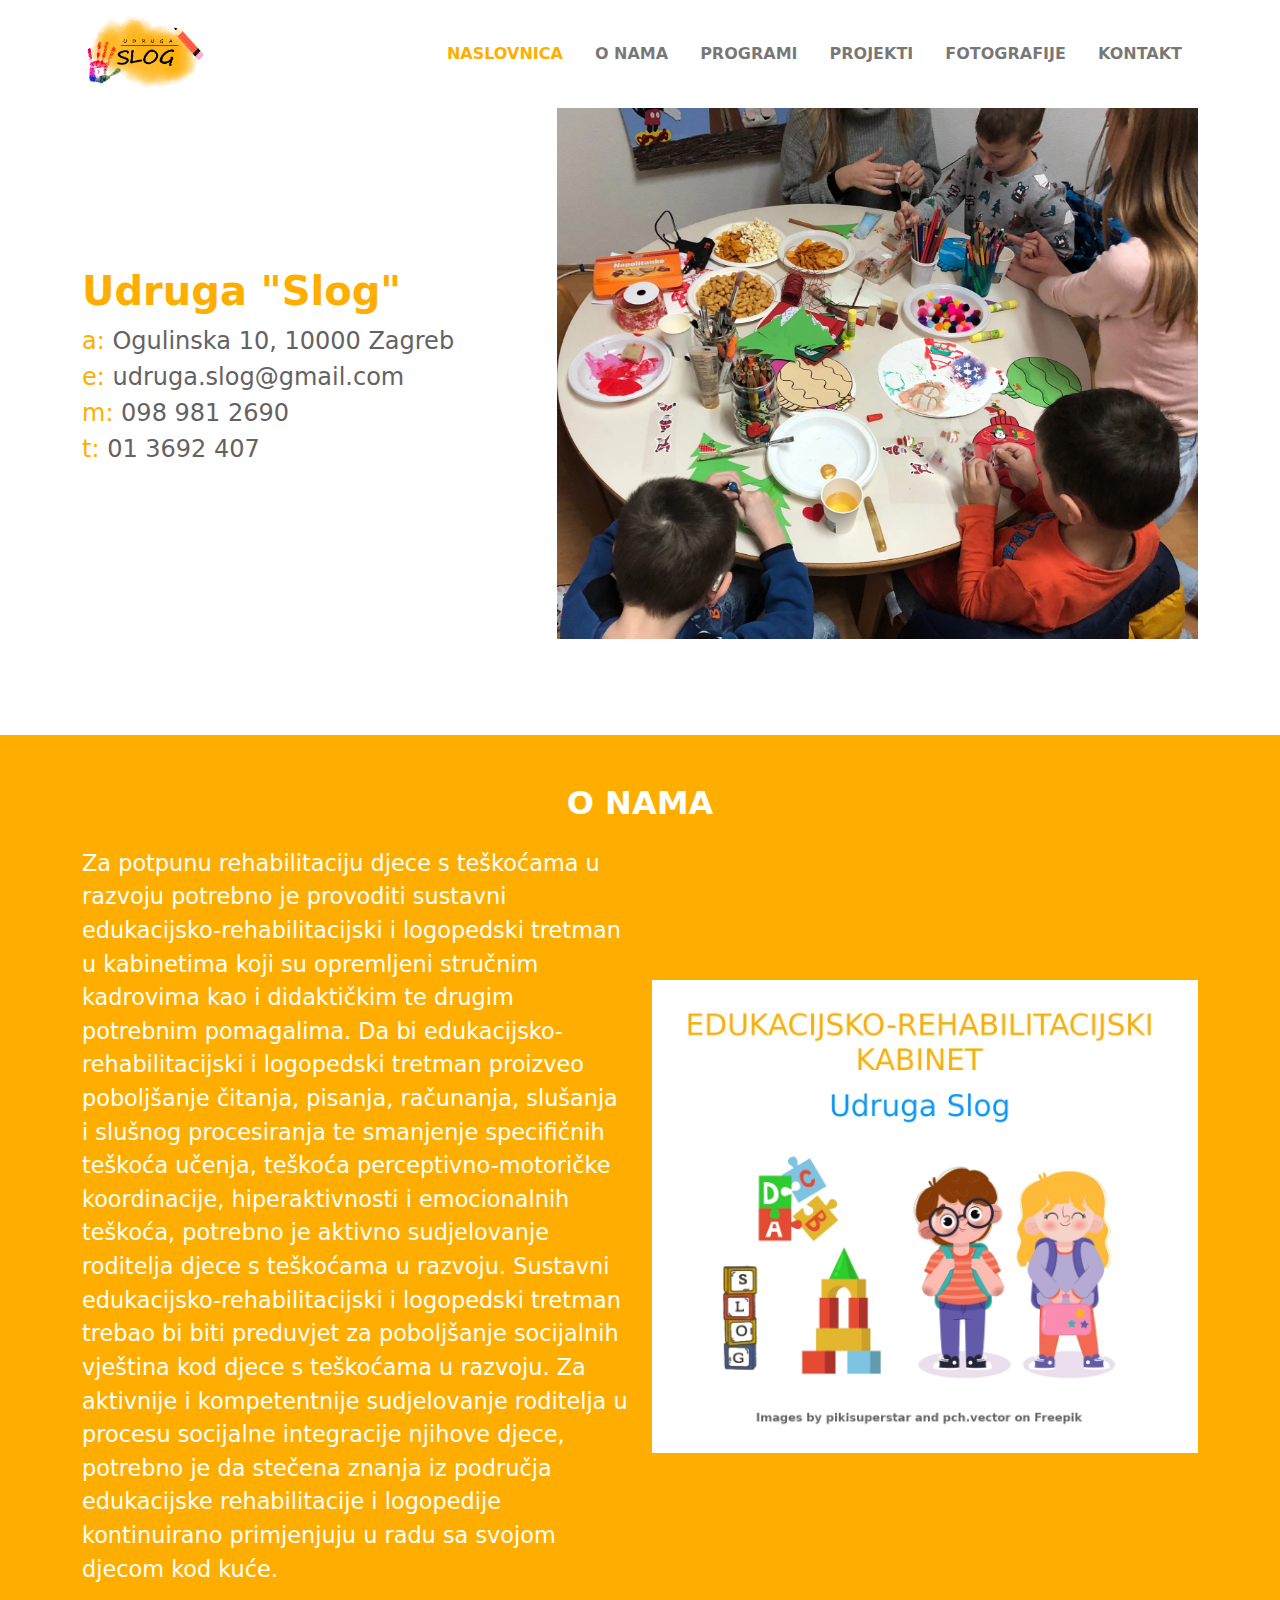
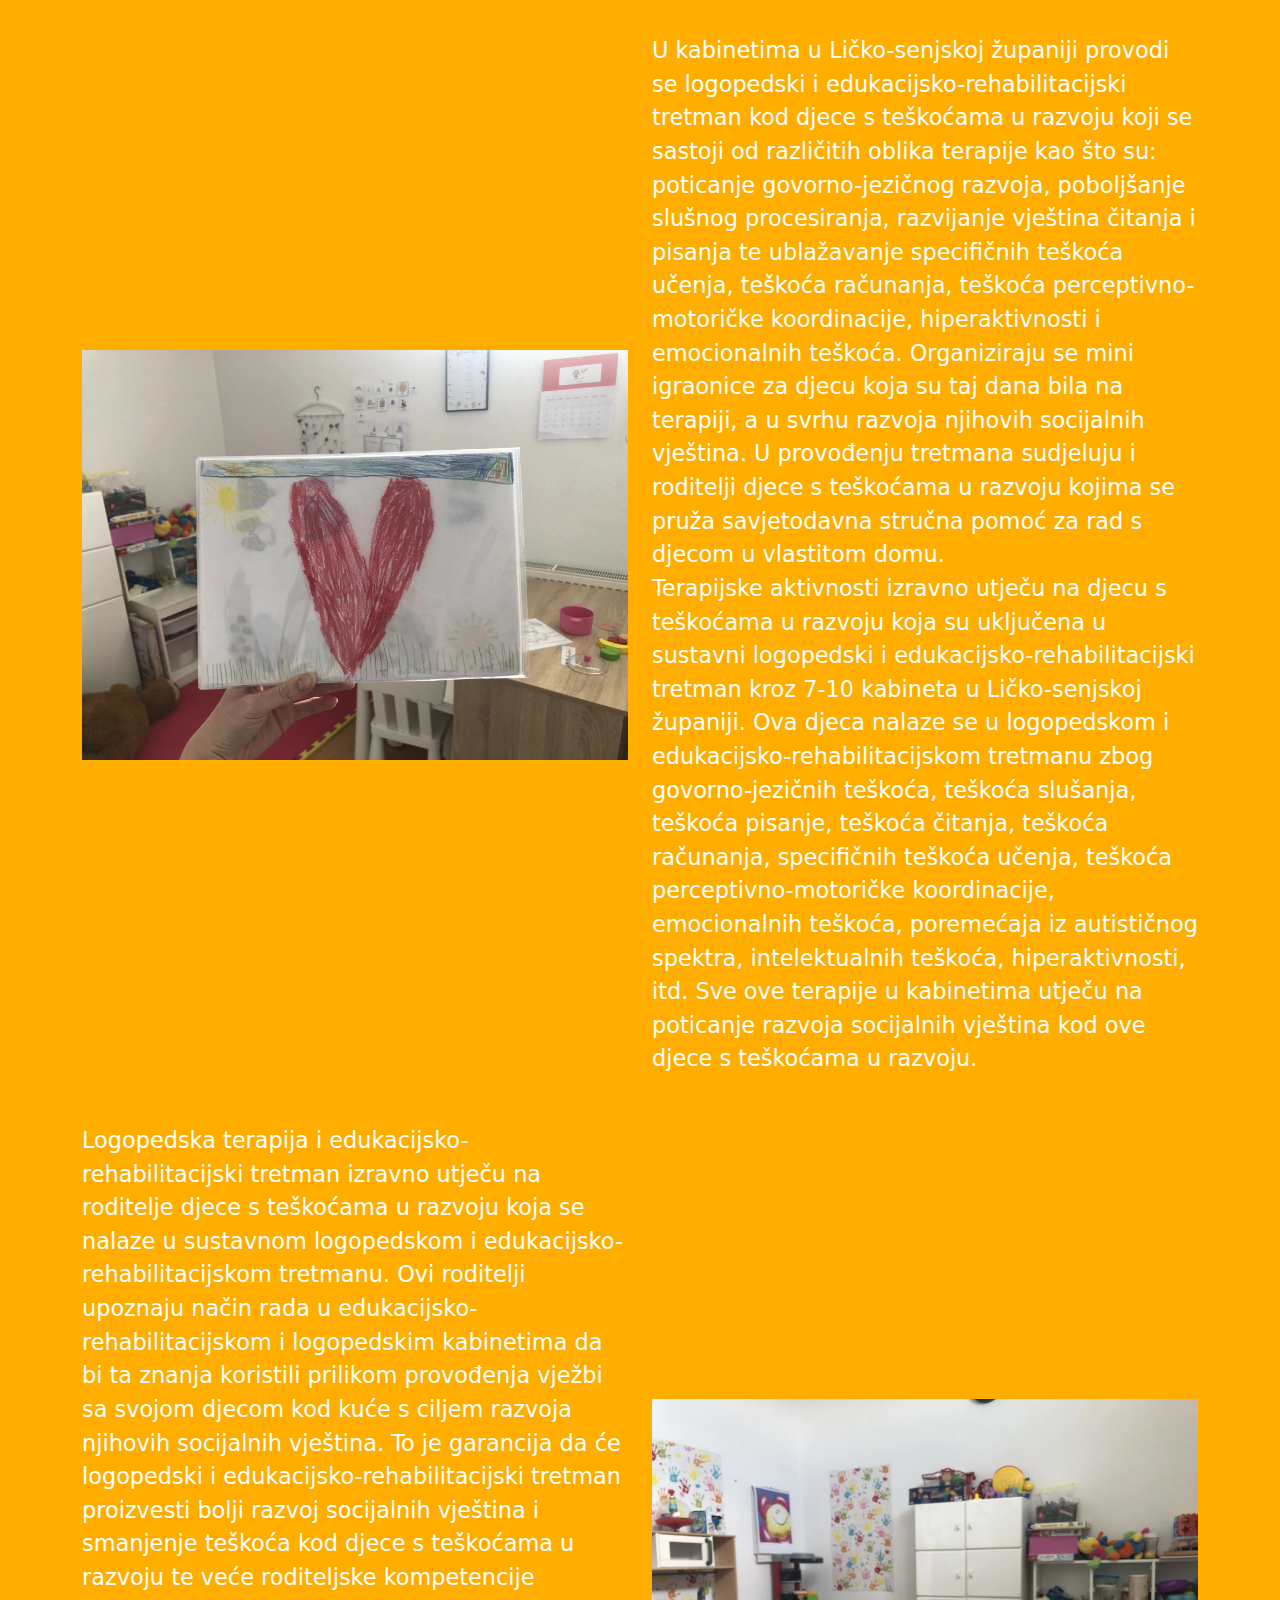
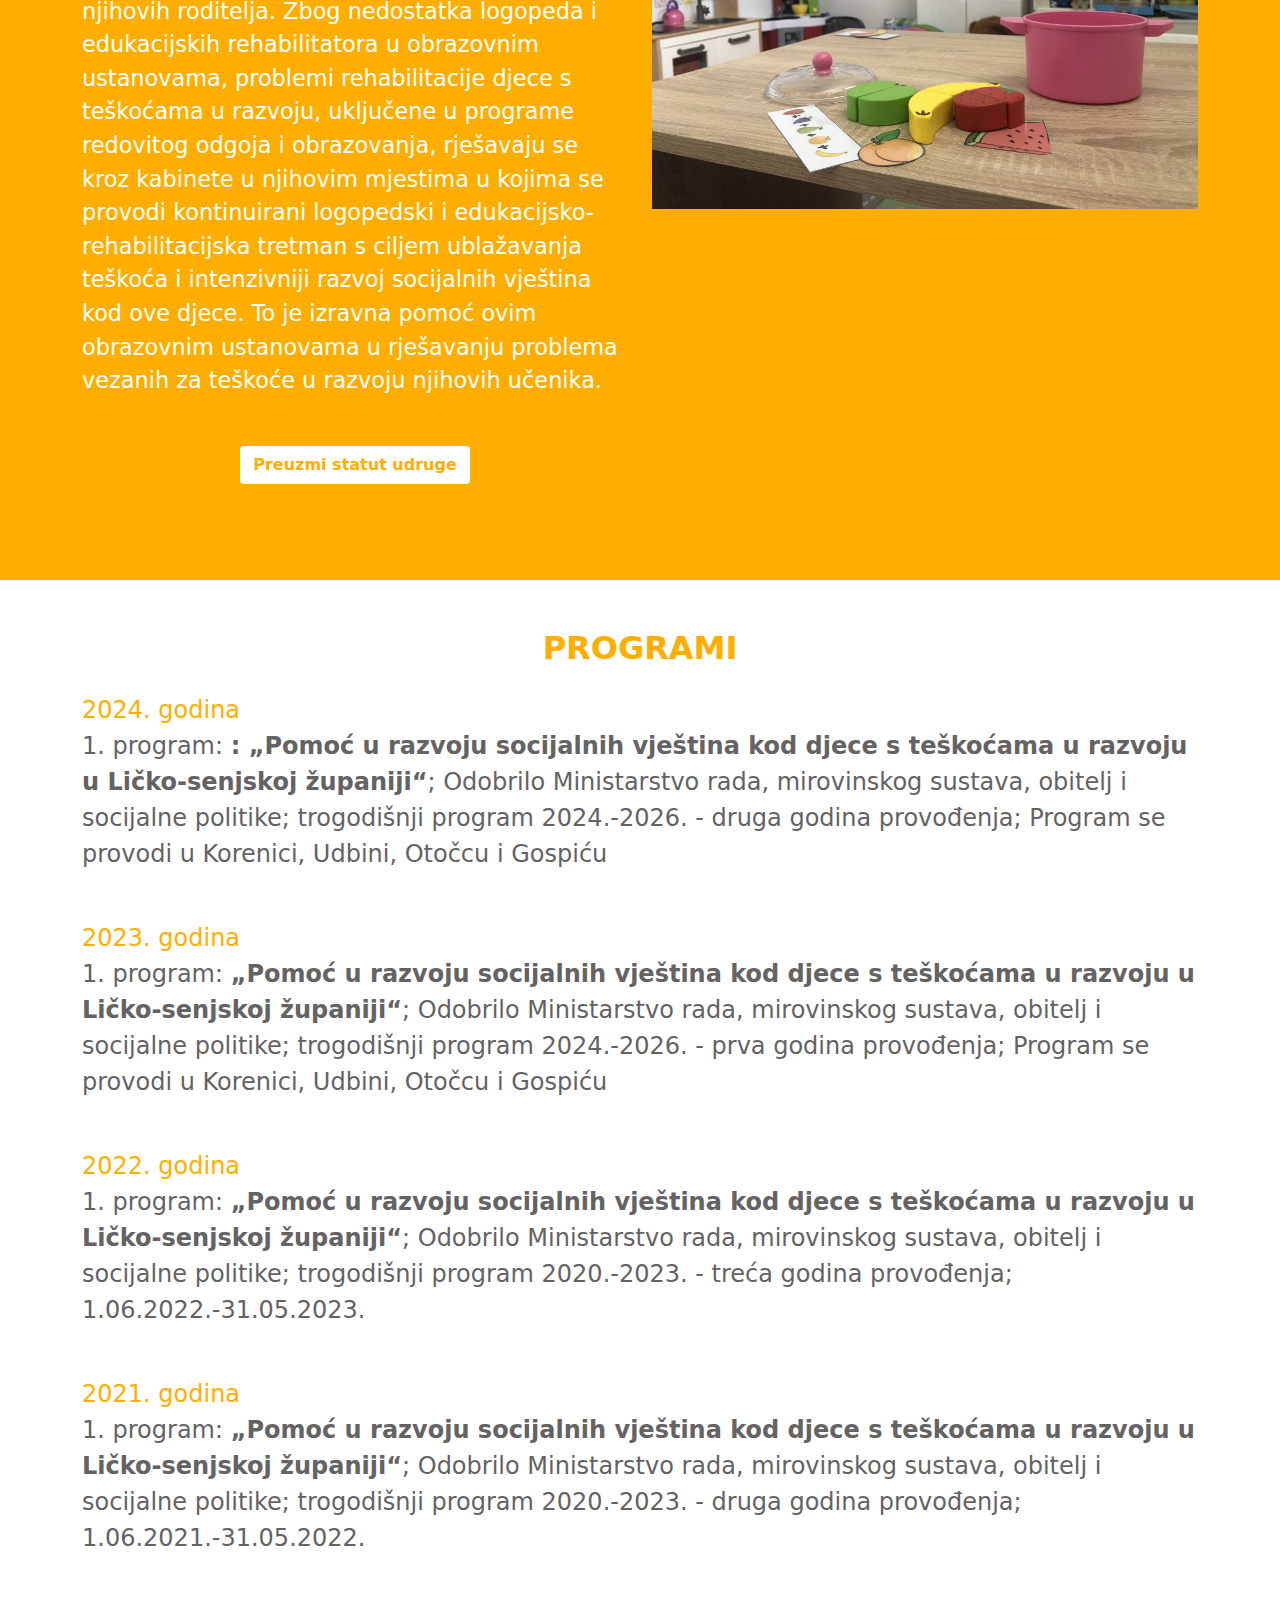
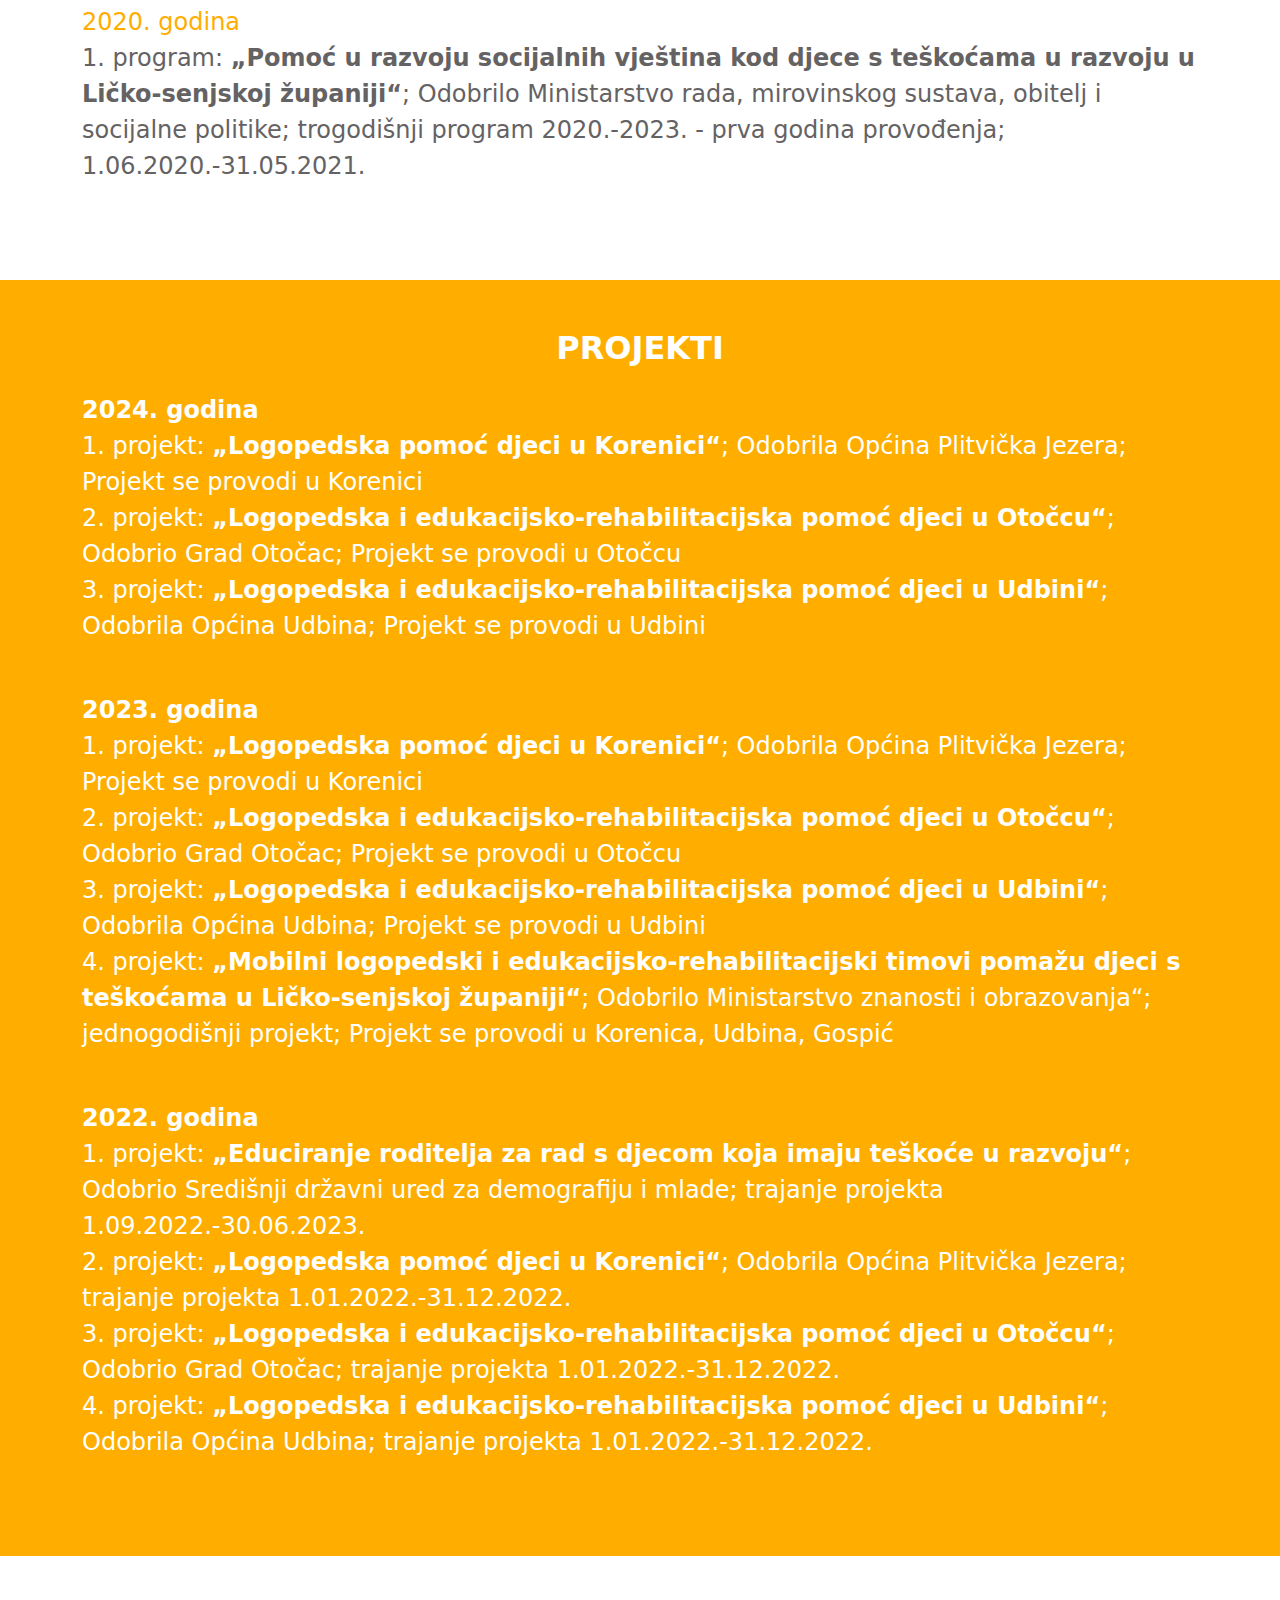
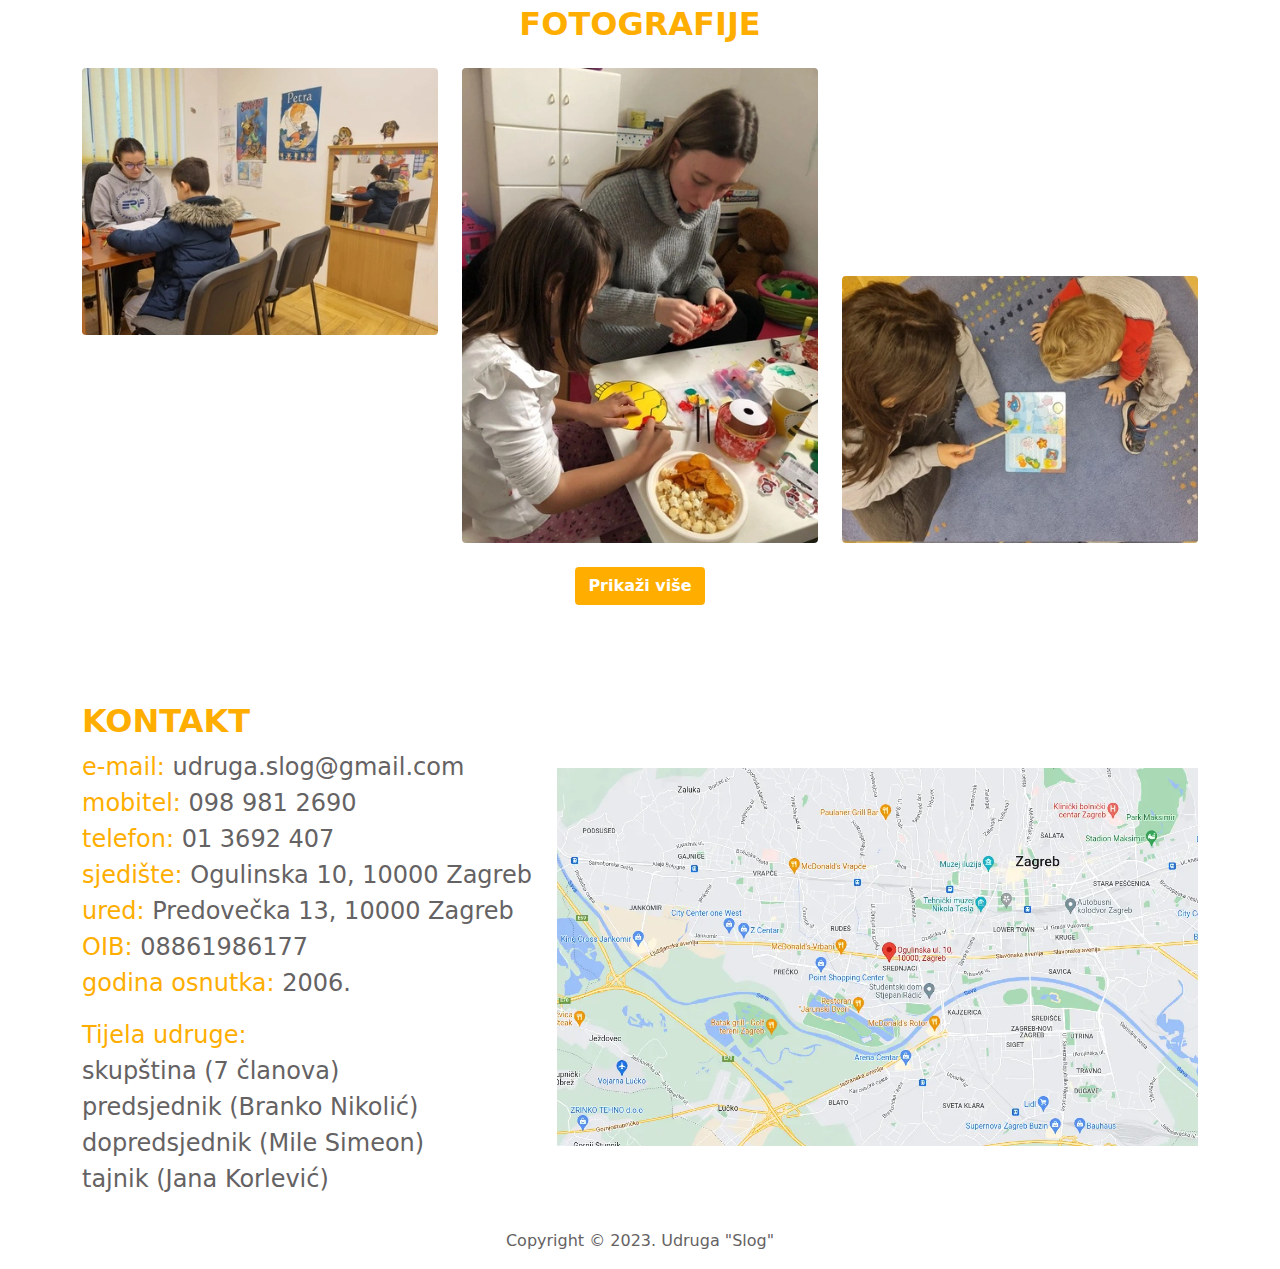
<file: index.html>
<!DOCTYPE html>
<html lang="hr" dir="ltr">

<head>

  <!--Meta-->
  <meta charset="utf-8">
  <meta name="viewport" content="width=device-width, initial-scale=1">
  <meta name="theme-color" content="#ffffff">

  <!--Title-->
  <title>Udruga "Slog"</title>

  <!--Favicons-->
  <link rel="shortcut icon" type="image/png" href="assets/images/favicons/favicon.png">
  <link rel="apple-touch-icon" sizes="180x180" href="assets/images/favicons/favicon-32x32.png">
  <link rel="icon" type="image/png" sizes="16x16" href="assets/images/favicons/apple-touch-icon.png">
  <link rel="icon" type="image/png" sizes="32x32" href="assets/images/favicons/favicon-16x16.png">
  <meta name="msapplication-TileImage" content="assets/images/favicons/mstile-150x150.png">

  <!--Stylesheets-->
  <link href="vendors/bootstrap/bootstrap.css" rel="stylesheet">

</head>


<body>
  <header>
    <nav class="navbar navbar-expand-lg navbar-light fixed-top bg-white px-3 px-md-5 py-2 fs-6">
      <div class="container">
        <a class="navbar-brand" href="index.html"><img class="me-3 d-inline-block" src="assets/images/gallery/logo.png"
            width="127px" alt="Udruga Slog Logo"></a>
        <button class="navbar-toggler collapsed" type="button" data-bs-toggle="collapse"
          data-bs-target="#navbarSupportedContent" aria-controls="navbarSupportedContent" aria-expanded="false"
          aria-label="Toggle navigation"><span class="navbar-toggler-icon"></span></button>
        <div class="collapse navbar-collapse" id="navbarSupportedContent">
          <ul class="navbar-nav" style="margin-left:auto">
            <li class="nav-item px-2"><a class="nav-link active home-link fw-bold" href="#home">NASLOVNICA</a>
            </li>
            <li class="nav-item px-2"><a class="nav-link aboutUs-link fw-bold" href="#aboutUs">O NAMA</a>
            </li>
            <li class="nav-item px-2"><a class="nav-link programs-link fw-bold" href="#programs">PROGRAMI</a>
            </li>
            <li class="nav-item px-2"><a class="nav-link projects-link fw-bold" href="#projects">PROJEKTI</a>
            </li>
            <li class="nav-item px-2"><a class="nav-link photo-link fw-bold" href="#photo">FOTOGRAFIJE</a>
            </li>
            <li class="nav-item px-2"><a class="nav-link contact-link fw-bold" href="#contact">KONTAKT</a>
            </li>
          </ul>
        </div>
      </div>
    </nav>
  </header>
  <section id="home" class="py-5">
    <div class="container pt-5">
      <div class="row align-items-center">
        <div class="col-md-5 col-lg-7 order-0 order-md-1 text-end"><img class="pb-5 w-100"
            src="assets/images/gallery/naslovna.jpg.webp" alt="Naslovna slika"></div>
        <div class="col-md-7 col-lg-5 py-6 text-md-start text-center">
          <h1 class="fw-bold text-primary" style="font-size:2.5rem">Udruga "Slog"</h1>
          <p class="mb-5 fw-medium fs-4 text-secondary"><span class="text-primary">a:</span> Ogulinska 10,</span>
            10000
            Zagreb<br class="d-block"><span class="text-primary">e:</span>
            udruga.slog@gmail.com<br class="d-block"><span class="text-primary">m:</span> 098 981 2690<br
              class="d-block"><span class="text-primary">t:</span> 01 3692 407</p>
        </div>
      </div>
    </div>
  </section>

  <section id="aboutUs" class="py-5" style="background-color:#ffae00">
    <div class="container">
      <div class="row flex-center">
        <div class="text-center text-white">
          <h6 class="fs-2 text-center lh-sm text-uppercase fw-bold mb-4">o nama</h6>
          <div class="row align-items-center">
            <div class="col-lg-6 order-1 order-lg-1"><img class="pb-5 w-100"
                src="assets/images/gallery/slog-kabinet.png.webp" alt="Kabinet"></div>
            <p class="col-lg-6 mb-5 fw-medium fs-4-o-nama" style="text-align: left;">Za potpunu rehabilitaciju djece s
              teškoćama u razvoju potrebno je provoditi sustavni edukacijsko-rehabilitacijski i logopedski tretman u
              kabinetima koji su opremljeni stručnim kadrovima kao i didaktičkim te drugim potrebnim pomagalima. Da bi
              edukacijsko-rehabilitacijski i logopedski tretman proizveo poboljšanje čitanja, pisanja, računanja,
              slušanja i slušnog procesiranja te smanjenje specifičnih teškoća učenja, teškoća perceptivno-motoričke
              koordinacije, hiperaktivnosti i emocionalnih teškoća, potrebno je aktivno sudjelovanje roditelja djece s
              teškoćama u razvoju. Sustavni edukacijsko-rehabilitacijski i logopedski tretman trebao bi biti preduvjet
              za poboljšanje socijalnih vještina kod djece s teškoćama u razvoju. Za aktivnije i kompetentnije
              sudjelovanje roditelja u procesu socijalne integracije njihove djece, potrebno je da stečena znanja iz
              područja edukacijske rehabilitacije i logopedije kontinuirano primjenjuju u radu sa svojom djecom kod
              kuće.</p>
          </div>
          <div class="row align-items-center">
            <div class="col-lg-6 order-1 order-lg-0"><img class="pb-5 w-100"
                src="assets/images/gallery/slog-srce.jpg.webp" alt="Logoped"></div>
            <p class="col-lg-6 mb-5 fw-medium fs-4-o-nama" style="text-align: left;">U kabinetima u Ličko-senjskoj županiji
              provodi se logopedski i edukacijsko-rehabilitacijski tretman kod djece s teškoćama u razvoju koji se
              sastoji od različitih oblika terapije kao što su: poticanje govorno-jezičnog razvoja, poboljšanje slušnog
              procesiranja, razvijanje vještina čitanja i pisanja te ublažavanje specifičnih teškoća učenja, teškoća
              računanja, teškoća perceptivno-motoričke koordinacije, hiperaktivnosti i emocionalnih teškoća.
              Organiziraju se mini igraonice za djecu koja su taj dana bila na terapiji, a u svrhu razvoja njihovih
              socijalnih vještina. U provođenju tretmana sudjeluju i roditelji djece s teškoćama u razvoju kojima se
              pruža savjetodavna stručna pomoć za rad s djecom u vlastitom domu. <br>Terapijske aktivnosti izravno
              utječu na djecu s teškoćama u razvoju koja su uključena u sustavni logopedski i
              edukacijsko-rehabilitacijski tretman kroz 7-10 kabineta u Ličko-senjskoj županiji. Ova djeca nalaze se u
              logopedskom i edukacijsko-rehabilitacijskom tretmanu zbog govorno-jezičnih teškoća, teškoća slušanja,
              teškoća pisanje, teškoća čitanja, teškoća računanja, specifičnih teškoća učenja, teškoća
              perceptivno-motoričke koordinacije, emocionalnih teškoća, poremećaja iz autističnog spektra,
              intelektualnih teškoća, hiperaktivnosti, itd. Sve ove terapije u kabinetima utječu na poticanje razvoja
              socijalnih vještina kod ove djece s teškoćama u razvoju.</p>
          </div>
          <div class="row align-items-center">
            <div class="col-lg-6 order-1 order-lg-1"><img class="pb-5 w-100"
                src="assets/images/gallery/slog-kabinet2.jpg.webp" alt="Kabinet"></div>
            <div class="col-lg-6">
              <p class="mb-5 fw-medium fs-4-o-nama" style="text-align: left;">
                Logopedska terapija i edukacijsko-rehabilitacijski tretman izravno utječu na roditelje djece s teškoćama
                u razvoju koja se nalaze u sustavnom logopedskom i edukacijsko-rehabilitacijskom tretmanu. Ovi roditelji
                upoznaju način rada u edukacijsko-rehabilitacijskom i logopedskim kabinetima da bi ta znanja koristili
                prilikom provođenja vježbi sa svojom djecom kod kuće s ciljem razvoja njihovih socijalnih vještina. To
                je garancija da će logopedski i edukacijsko-rehabilitacijski tretman proizvesti bolji razvoj socijalnih
                vještina i smanjenje teškoća kod djece s teškoćama u razvoju te veće roditeljske kompetencije njihovih
                roditelja. Zbog nedostatka logopeda i edukacijskih rehabilitatora u obrazovnim ustanovama, problemi
                rehabilitacije djece s teškoćama u razvoju, uključene u programe redovitog odgoja i obrazovanja,
                rješavaju se kroz kabinete u njihovim mjestima u kojima se provodi kontinuirani logopedski i
                edukacijsko-rehabilitacijska tretman s ciljem ublažavanja teškoća i intenzivniji razvoj socijalnih
                vještina kod ove djece. To je izravna pomoć ovim obrazovnim ustanovama u rješavanju problema vezanih za
                teškoće u razvoju njihovih učenika.</p>
              <a class="btn bg-white text-primary fw-bold mb-5" target="_blank" href="Udruga Slog - statut.pdf">Preuzmi
                statut udruge</a>
            </div>
          </div>
        </div>
      </div>
    </div>
  </section>

  <section id="programs" class="py-5">
    <div class="container">
      <div class="row flex-center">
        <div class="text-md-start text-secondary">
          <h6 class="fs-2 lh-sm text-uppercase fw-bold text-center text-primary  mb-4">programi</h6>
          <p class="mb-5 fw-medium fs-4 text-secondary">
            <span class="text-primary">2024. godina</span>
            <br>
            1. program:
            <span class="fw-bold">: „Pomoć u razvoju socijalnih vještina kod djece s teškoćama u razvoju u Ličko-senjskoj županiji“</span>;
            Odobrilo Ministarstvo rada, mirovinskog sustava, obitelj i socijalne politike;
            trogodišnji program 2024.-2026. - druga  godina provođenja;
            Program se provodi u Korenici, Udbini, Otočcu i Gospiću
          </p>
          <p class="mb-5 fw-medium fs-4 text-secondary">
            <span class="text-primary">2023. godina</span>
            <br>
            1. program:
            <span class="fw-bold">„Pomoć u razvoju socijalnih vještina kod djece s teškoćama u razvoju u Ličko-senjskoj županiji“</span>;
            Odobrilo Ministarstvo rada, mirovinskog sustava, obitelj i socijalne politike;
            trogodišnji program 2024.-2026. - prva  godina provođenja;
            Program se provodi u Korenici, Udbini, Otočcu i Gospiću
          </p>
          <p class="mb-5 fw-medium fs-4 text-secondary"><span class="text-primary">2022. godina</span><br>1. program:
            <span class="fw-bold">„Pomoć u razvoju socijalnih vještina kod djece s teškoćama u razvoju u Ličko-senjskoj
              županiji“</span>; Odobrilo Ministarstvo rada, mirovinskog sustava, obitelj i socijalne
            politike;
            trogodišnji program 2020.-2023. - treća godina provođenja; 1.06.2022.-31.05.2023.
          </p>
          <p class="mb-5 fw-medium fs-4 text-secondary"><span class="text-primary">2021. godina</span><br>1. program:
            <span class="fw-bold">„Pomoć u razvoju socijalnih vještina kod djece s teškoćama u razvoju u Ličko-senjskoj
              županiji“</span>;
            Odobrilo Ministarstvo rada,
            mirovinskog sustava, obitelj i socijalne politike; trogodišnji program 2020.-2023. - druga godina provođenja;
            1.06.2021.-31.05.2022.
          </p>
          <p class="mb-5 fw-medium fs-4 text-secondary"><span class="text-primary">2020. godina</span><br>1. program:
            <span class="fw-bold">„Pomoć u razvoju socijalnih vještina kod djece s teškoćama u razvoju u Ličko-senjskoj
              županiji“</span>;
            Odobrilo Ministarstvo rada,
            mirovinskog sustava, obitelj i socijalne politike; trogodišnji program 2020.-2023. - prva godina provođenja;
            1.06.2020.-31.05.2021.
          </p>
        </div>
      </div>
  </section>

  <section id="projects" class="py-5" style="background-color:#ffae00">
    <div class="container">
      <div class="row flex-center">
        <div class="text-md-start text-white">
          <h6 class="fs-2 lh-sm text-uppercase fw-bold text-center mb-4">projekti</h6>
          <p class="mb-5 fw-medium fs-4">
            <span class="fw-bold">2024. godina</span>
            <br>
            1. projekt:
            <span class="fw-bold">„Logopedska pomoć djeci u Korenici“</span>;
            Odobrila Općina Plitvička Jezera;
            Projekt se provodi u Korenici
            <br>
            2. projekt:
            <span class="fw-bold">„Logopedska i edukacijsko-rehabilitacijska pomoć djeci u Otočcu“</span>;
            Odobrio Grad Otočac;
            Projekt se provodi u Otočcu
            <br>
            3. projekt:
            <span class="fw-bold">„Logopedska i edukacijsko-rehabilitacijska pomoć djeci u Udbini“</span>;
            Odobrila Općina Udbina;
            Projekt se provodi u Udbini
          </p>
          <p class="mb-5 fw-medium fs-4">
            <span class="fw-bold">2023. godina</span>
            <br>
            1. projekt:
            <span class="fw-bold">„Logopedska pomoć djeci u Korenici“</span>;
            Odobrila Općina Plitvička Jezera;
            Projekt se provodi u Korenici
            <br>
            2. projekt:
            <span class="fw-bold">„Logopedska i edukacijsko-rehabilitacijska pomoć djeci u Otočcu“</span>;
            Odobrio Grad Otočac;
            Projekt se provodi u Otočcu
            <br>
            3. projekt:
            <span class="fw-bold">„Logopedska i edukacijsko-rehabilitacijska pomoć djeci u Udbini“</span>;
            Odobrila Općina Udbina;
            Projekt se provodi u Udbini
            <br>
            4. projekt:
            <span class="fw-bold">„Mobilni logopedski i edukacijsko-rehabilitacijski timovi pomažu djeci s teškoćama u Ličko-senjskoj županiji“</span>;
            Odobrilo Ministarstvo znanosti i obrazovanja“;
            jednogodišnji projekt;
            Projekt se provodi u Korenica, Udbina, Gospić
          </p>
          <p class="mb-5 fw-medium fs-4"><span class="fw-bold">2022. godina</span><br>1. projekt: <span
              class="fw-bold">„Educiranje roditelja za rad s djecom koja imaju teškoće u razvoju“</span>; Odobrio
            Središnji državni ured za demografiju i mlade; trajanje projekta 1.09.2022.-30.06.2023.<br>2. projekt:
            <span class="fw-bold">„Logopedska pomoć djeci u Korenici“</span>; Odobrila Općina Plitvička Jezera; trajanje
            projekta 1.01.2022.-31.12.2022.<br>3. projekt: <span class="fw-bold">„Logopedska i
              edukacijsko-rehabilitacijska pomoć djeci u Otočcu“</span>; Odobrio Grad Otočac; trajanje projekta
            1.01.2022.-31.12.2022.<br>4. projekt: <span class="fw-bold">„Logopedska i edukacijsko-rehabilitacijska pomoć
              djeci u Udbini“</span>; Odobrila Općina Udbina; trajanje projekta 1.01.2022.-31.12.2022.
          </p>
        </div>
      </div>
    </div>
  </section>

  <section id="photo" class="py-5">
    <div class="container">
      <div class="row flex-center text-center text-secondary">
        <h6 class="fs-2 lh-sm text-uppercase fw-bold text-primary mb-4">fotografije</h6>
        <div class="col-lg-4 col-md-12 mb-4 mb-lg-0">
          <img src="assets/images/album/Webp/r-IMG-20221213-WA0058.jpg.webp" class="w-100 rounded mb-4" alt="slika" />
        </div>
        <div class="col-lg-4 mb-4 mb-lg-0">
          <img src="assets/images/album/Webp/r-IMG-20221217-WA0021.jpg.webp" class="w-100 rounded mb-4" alt="slika" />
        </div>
        <div class="col-lg-4 mb-4 mb-lg-0" style="margin: auto;">
          <img src="assets/images/album/Webp/r-IMG-20221213-WA0011.jpg.webp" class="w-100 rounded mb-4" alt="slika" />
        </div>
      </div>
      <div class="text-center">
        <a class="btn bg-primary text-white fw-bold" href="photoAlbum.html">Prikaži više</a>
      </div>
    </div>
    </div>
  </section>

  <section id="contact" class="pt-5 pb-3">
    <div class="container">
      <div class="row align-items-center">
        <div class="col-md-5 col-lg-7 order-1 text-end"><a href="https://goo.gl/maps/YCxDmf2ioaHj2fsWA"
            target="_blank"><img class="w-100" src="assets/images/gallery/map.png.webp" alt="Karta"></a></div>
        <div class="col-md-7 col-lg-5 py-6 text-md-start text-center text-secondary">
          <h6 class="fs-2 lh-sm text-uppercase fw-bold text-primary">Kontakt</h6>
          <p class="fw-medium fs-4 text-secondary"><span class="text-primary">e-mail:</span>
            udruga.slog@gmail.com<br class="d-block"><span class="text-primary">mobitel:</span> 098 981 2690<br
              class="d-block"><span class="text-primary">telefon:</span> 01 3692 407<br class="d-block"><span
              class="text-primary">sjedište:</span> Ogulinska 10, 10000
            Zagreb<br class="d-block"><span class="text-primary">ured:</span> Predovečka 13, 10000
            Zagreb<br class="d-block"><span class="text-primary">OIB:</span> 08861986177<br class="d-block"><span
              class="text-primary">godina osnutka:</span> 2006.</p>
          <p class="fw-medium fs-4 text-secondary"><span class="text-primary">Tijela udruge:</span><br
              class="d-block">skupština (7 članova)<br class="d-block">predsjednik (Branko Nikolić)<br
              class="d-block">dopredsjednik (Mile Simeon)<br class="d-block">tajnik (Jana Korlević)</p>
        </div>
      </div>
    </div>
  </section>

  <section id="footer">
    <div class="container">
      <p class="mb-3 fw-medium fs-6 text-center text-secondary">Copyright © 2023. Udruga
        "Slog"</p>
    </div>
  </section>

  <!--Scripts-->
  <script src="https://cdn.jsdelivr.net/npm/bootstrap@5.1.3/dist/js/bootstrap.min.js"
    integrity="sha384-QJHtvGhmr9XOIpI6YVutG+2QOK9T+ZnN4kzFN1RtK3zEFEIsxhlmWl5/YESvpZ13"
    crossorigin="anonymous"></script>
  <script src="https://code.jquery.com/jquery-3.6.0.slim.min.js"
    integrity="sha256-u7e5khyithlIdTpu22PHhENmPcRdFiHRjhAuHcs05RI=" crossorigin="anonymous"></script>

  <script>
    $(document).ready(function () {
      $(".nav-link").bind("click", function (event) {
        $('.navbar-collapse').collapse('hide');
        if (this.href.indexOf("#") > -1) {
          event.preventDefault();
          document.getElementById(this.href.split("#")[1]).scrollIntoView(true);
        };
      });
    });
  </script>

  <script>
    $.fn.scrollEnd = function (callback, timeout) {
      $(this).on('resize scroll', function () {
        var $this = $(this);
        if ($this.data('scrollTimeout')) {
          clearTimeout($this.data('scrollTimeout'));
        }
        $this.data('scrollTimeout', setTimeout(callback, timeout));
      });
    };


    $.fn.isInViewport = function () {
      var elementTop = $(this).offset().top;
      var elementBottom = elementTop + $(this).outerHeight();

      //+80 = navbar height + 1
      var viewportTop = $(window).scrollTop() + 80;
      var viewportBottom = viewportTop + $(window).height();

      return elementBottom > viewportTop && elementTop < viewportBottom;
    };

    $(window).scrollEnd(function () {
      //+1 is used because mobile browser does not round nicely
      if (window.innerHeight + window.scrollY + 1 >= document.body.offsetHeight) {
        $(".nav-link").each(function () {
          $(this).removeClass("active");
        });
        $(".contact-link").addClass("active");
      } else if ($("#home").isInViewport()) {
        $(".nav-link").each(function () {
          $(this).removeClass("active");
        });
        $(".home-link").addClass("active");
      } else if ($("#aboutUs").isInViewport()) {
        $(".nav-link").each(function () {
          $(this).removeClass("active");
        });
        $(".aboutUs-link").addClass("active");
      } else if ($("#programs").isInViewport()) {
        $(".nav-link").each(function () {
          $(this).removeClass("active");
        });
        $(".programs-link").addClass("active");
      } else if ($("#projects").isInViewport()) {
        $(".nav-link").each(function () {
          $(this).removeClass("active");
        });
        $(".projects-link").addClass("active");
      } else if ($("#photo").isInViewport()) {
        $(".nav-link").each(function () {
          $(this).removeClass("active");
        });
        $(".photo-link").addClass("active");
      }
    }, 100);
  </script>

</body>

</html>
</file>
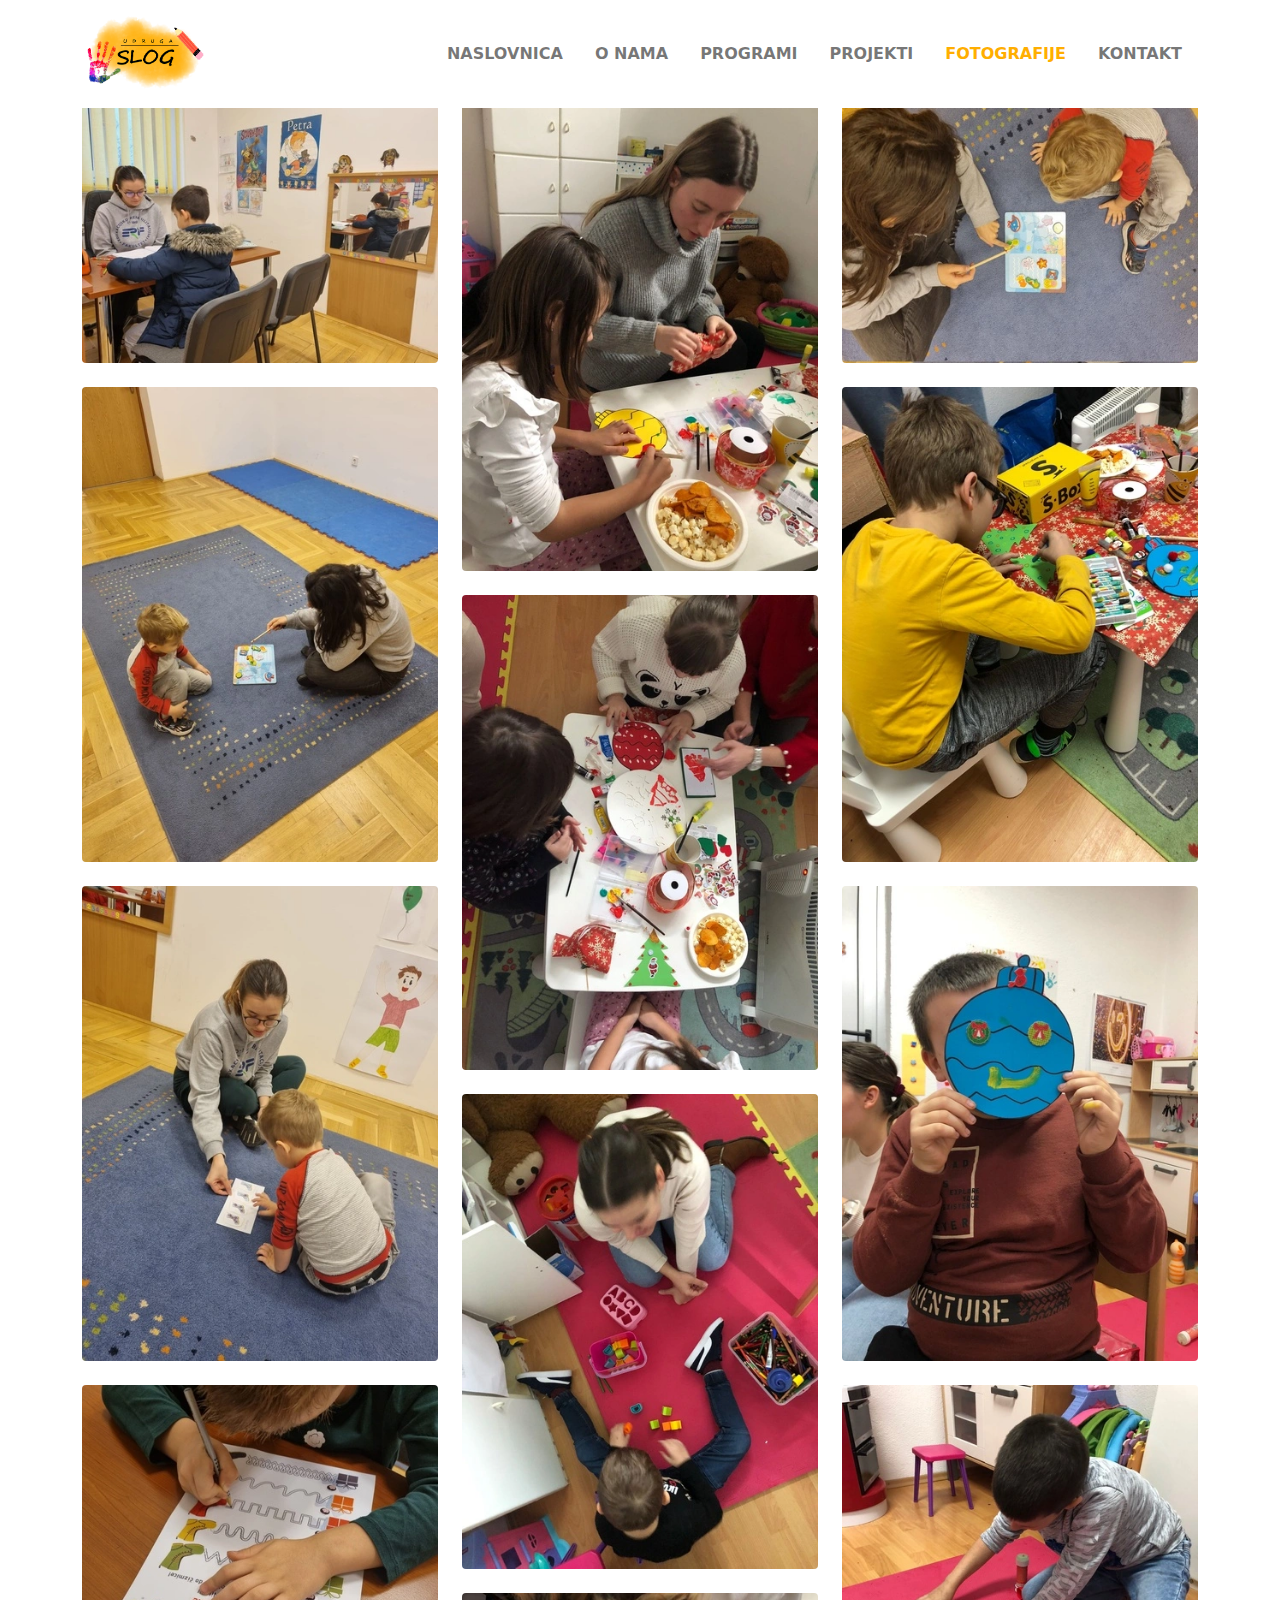
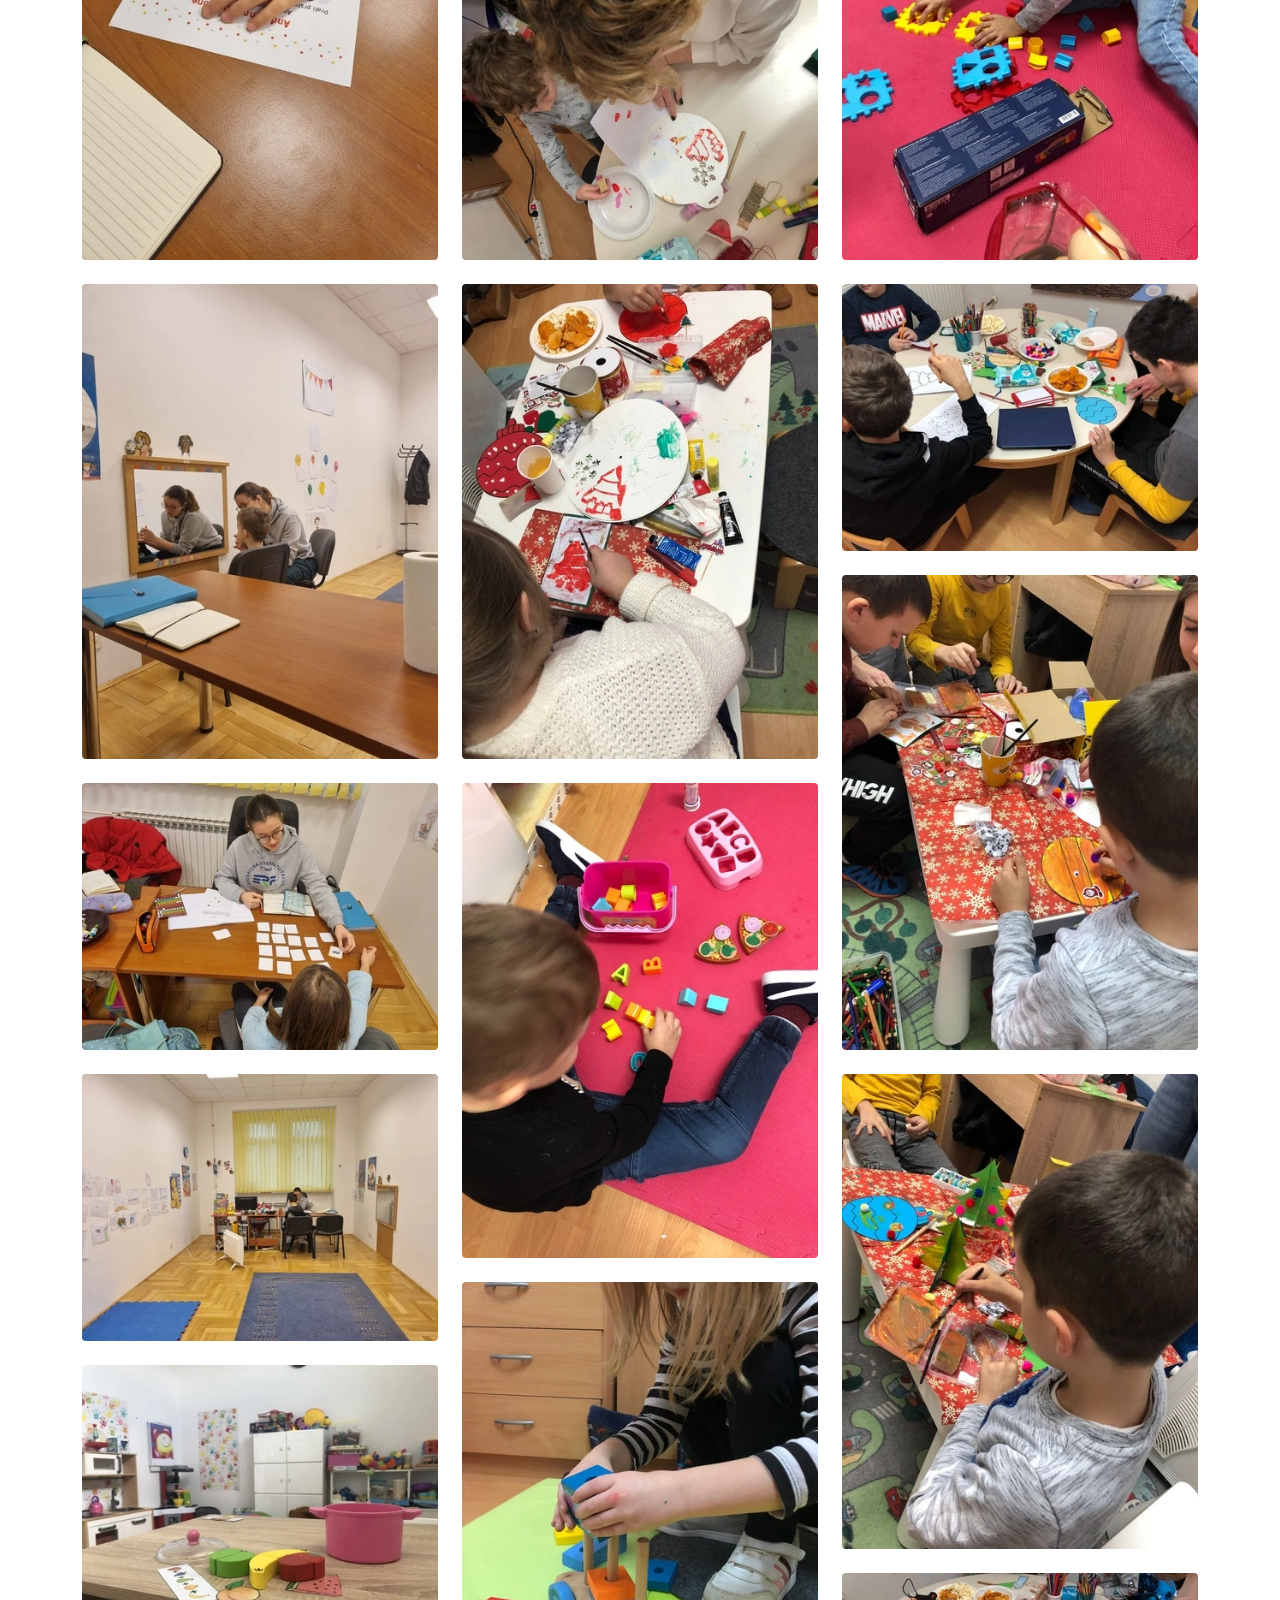
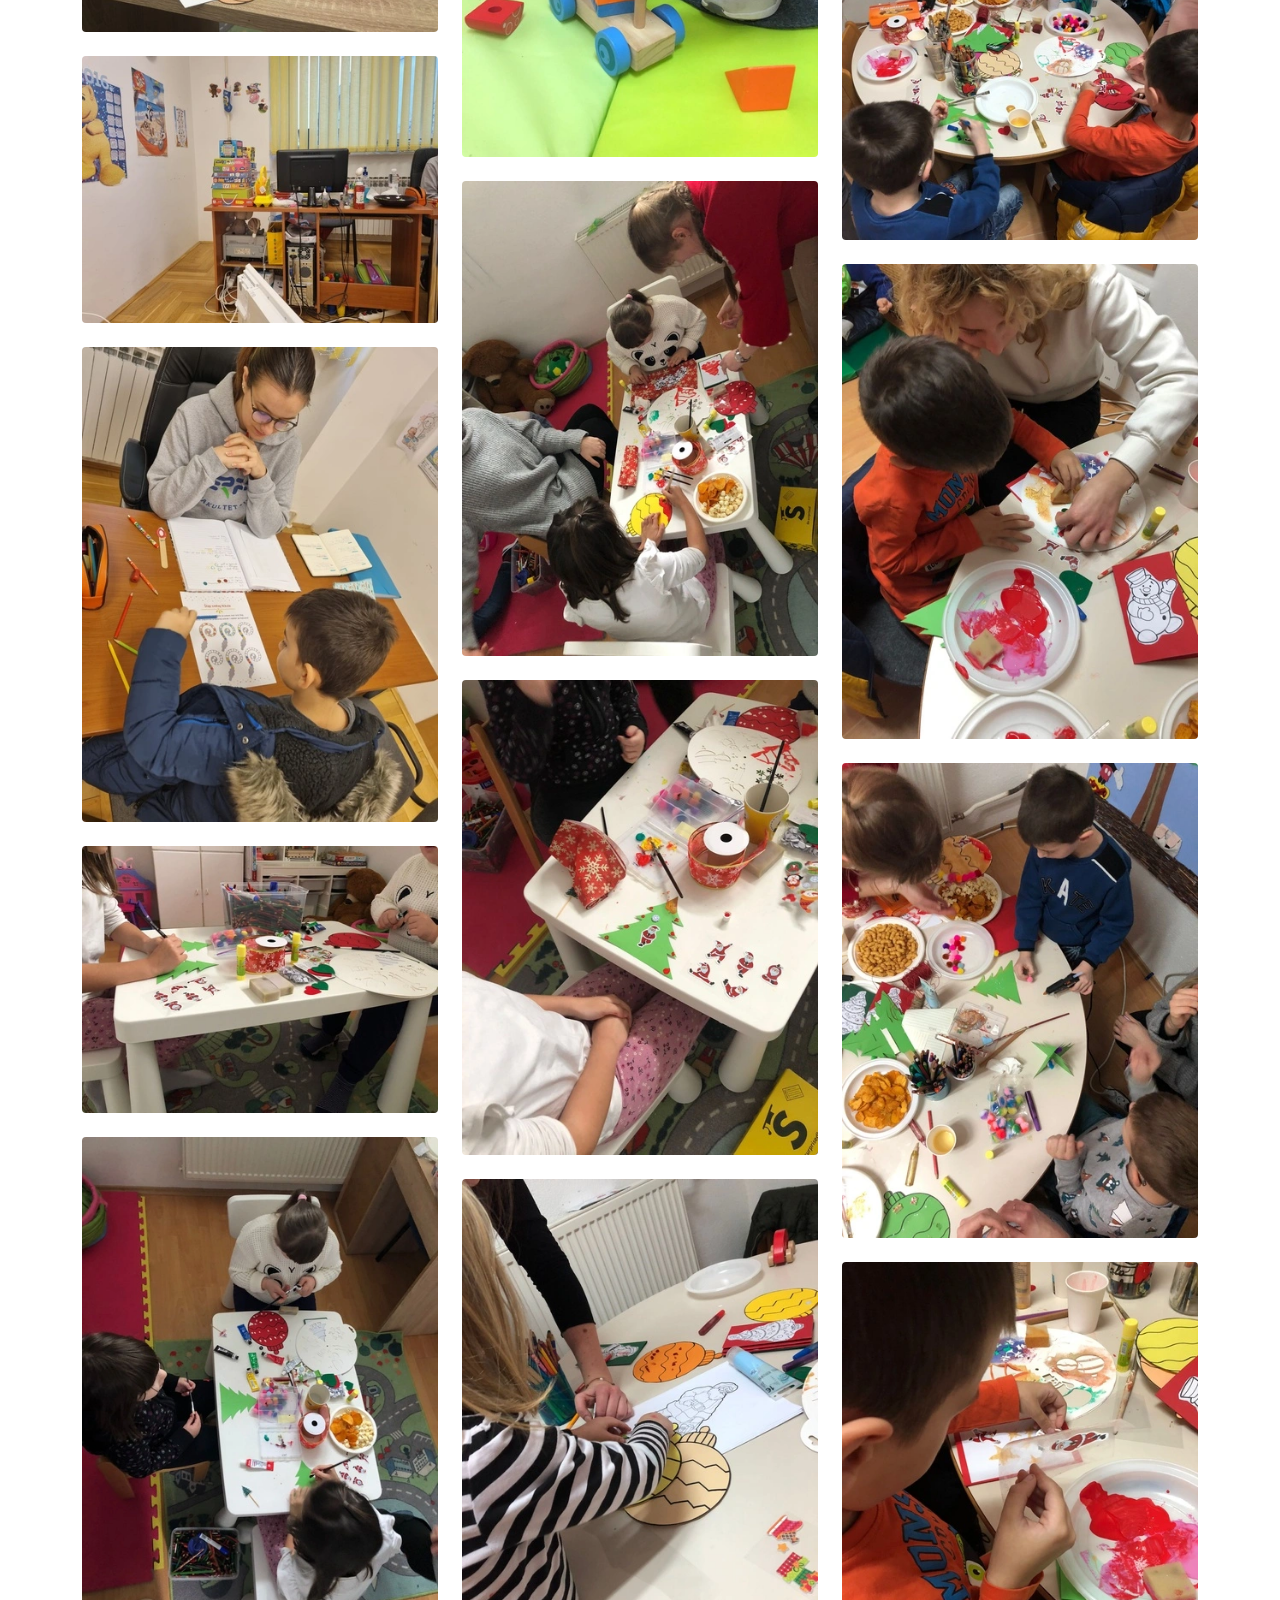
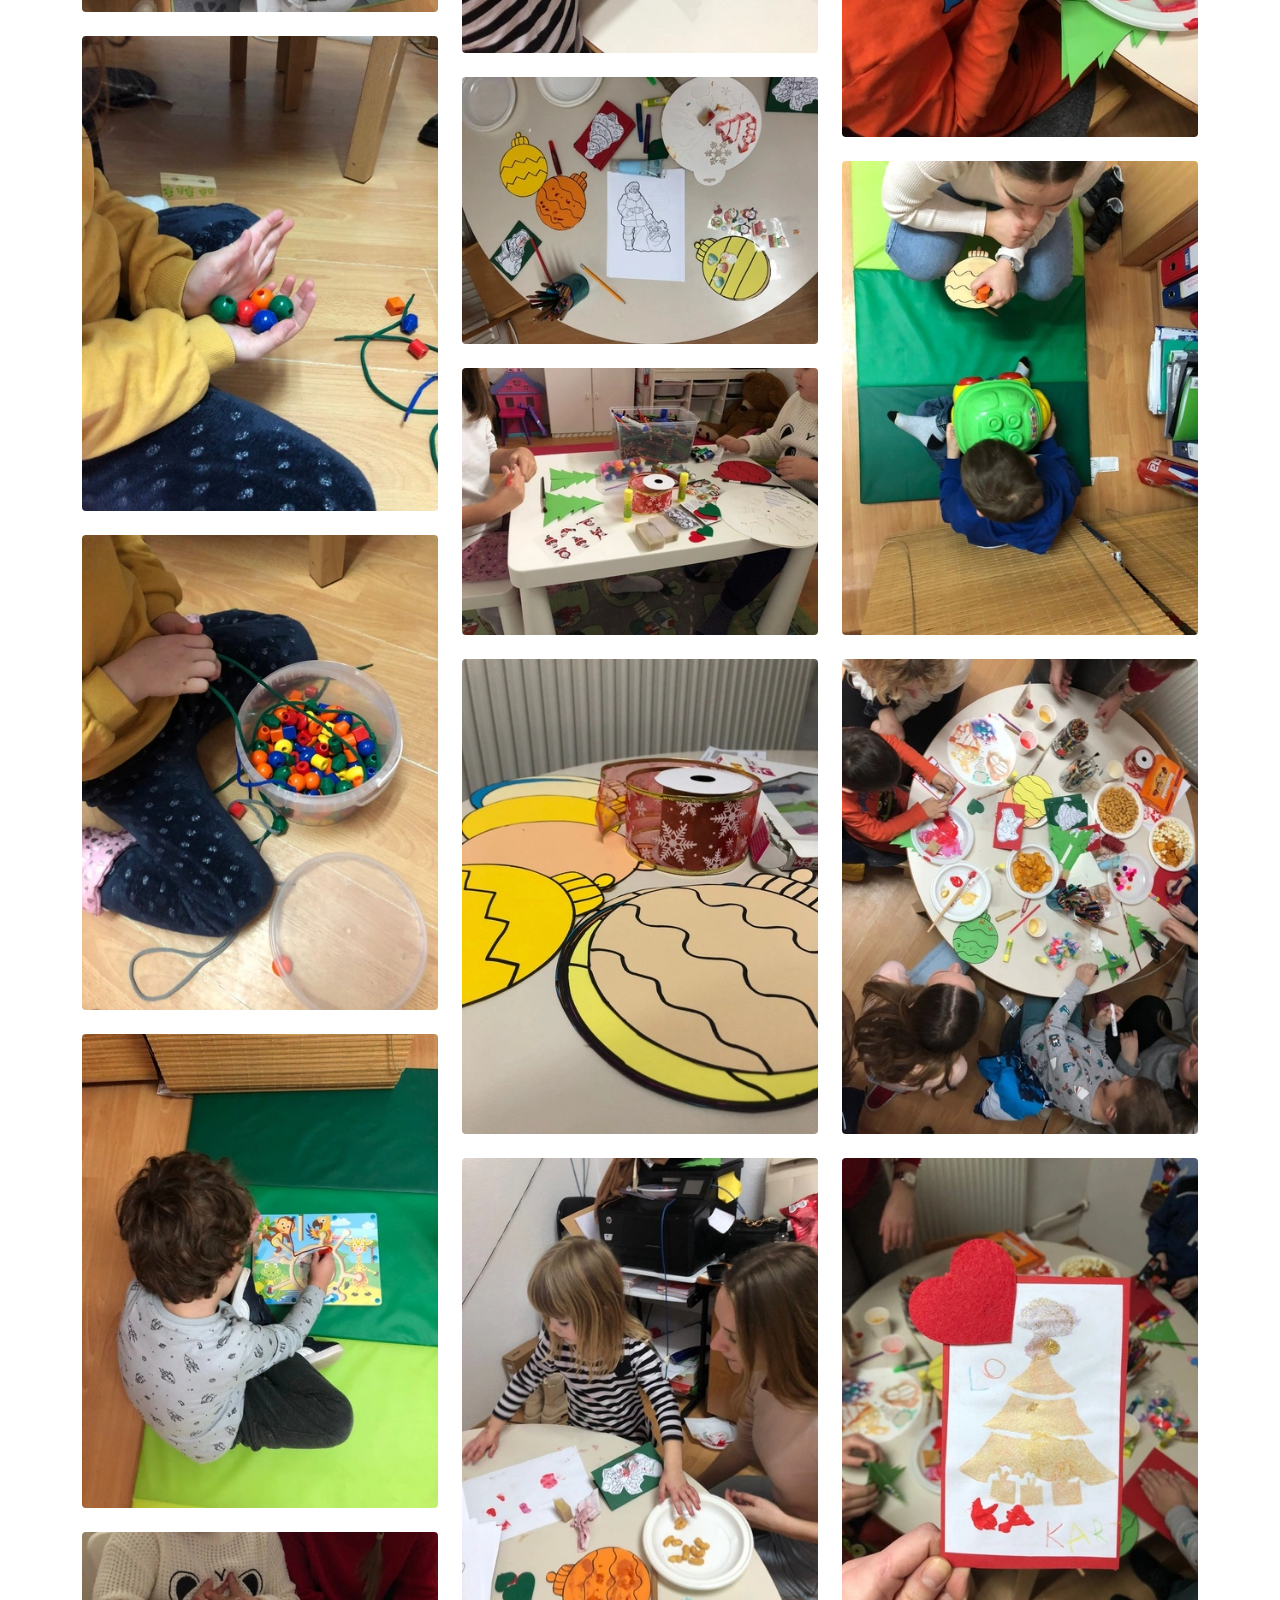
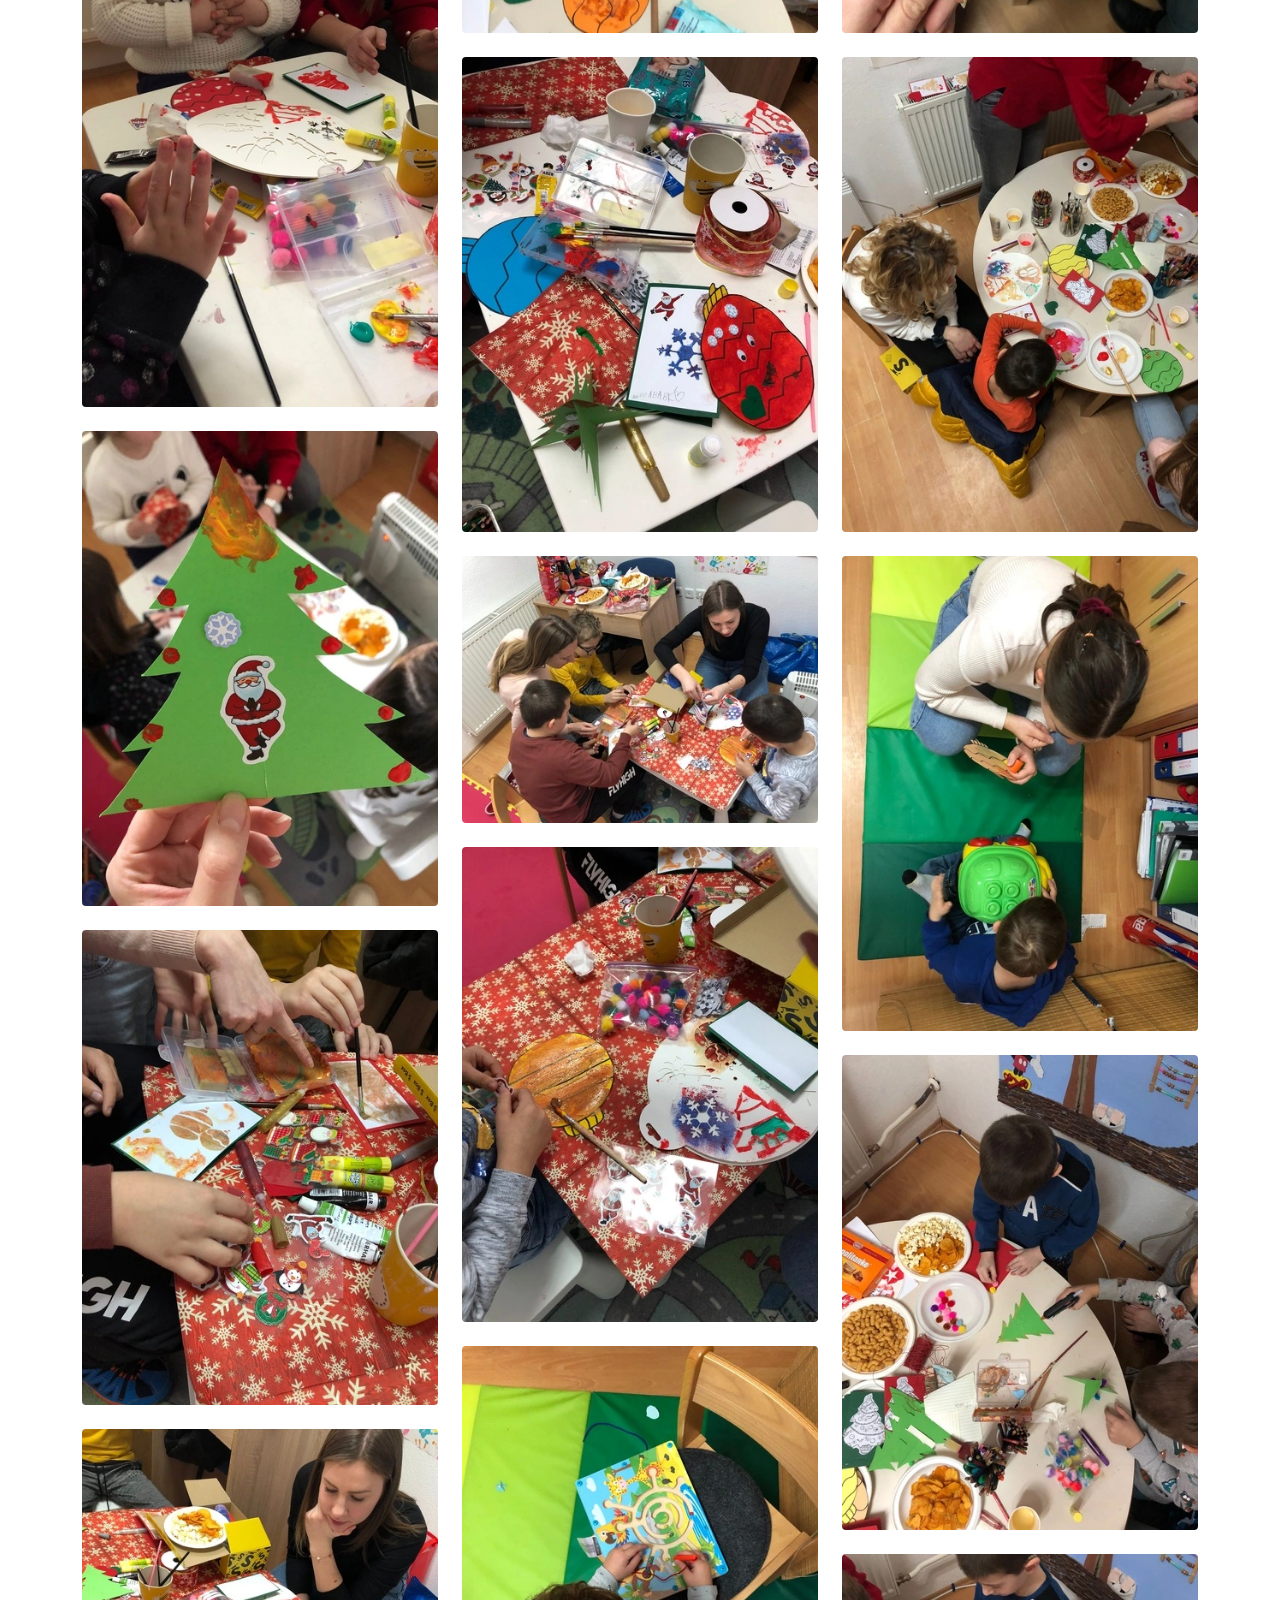
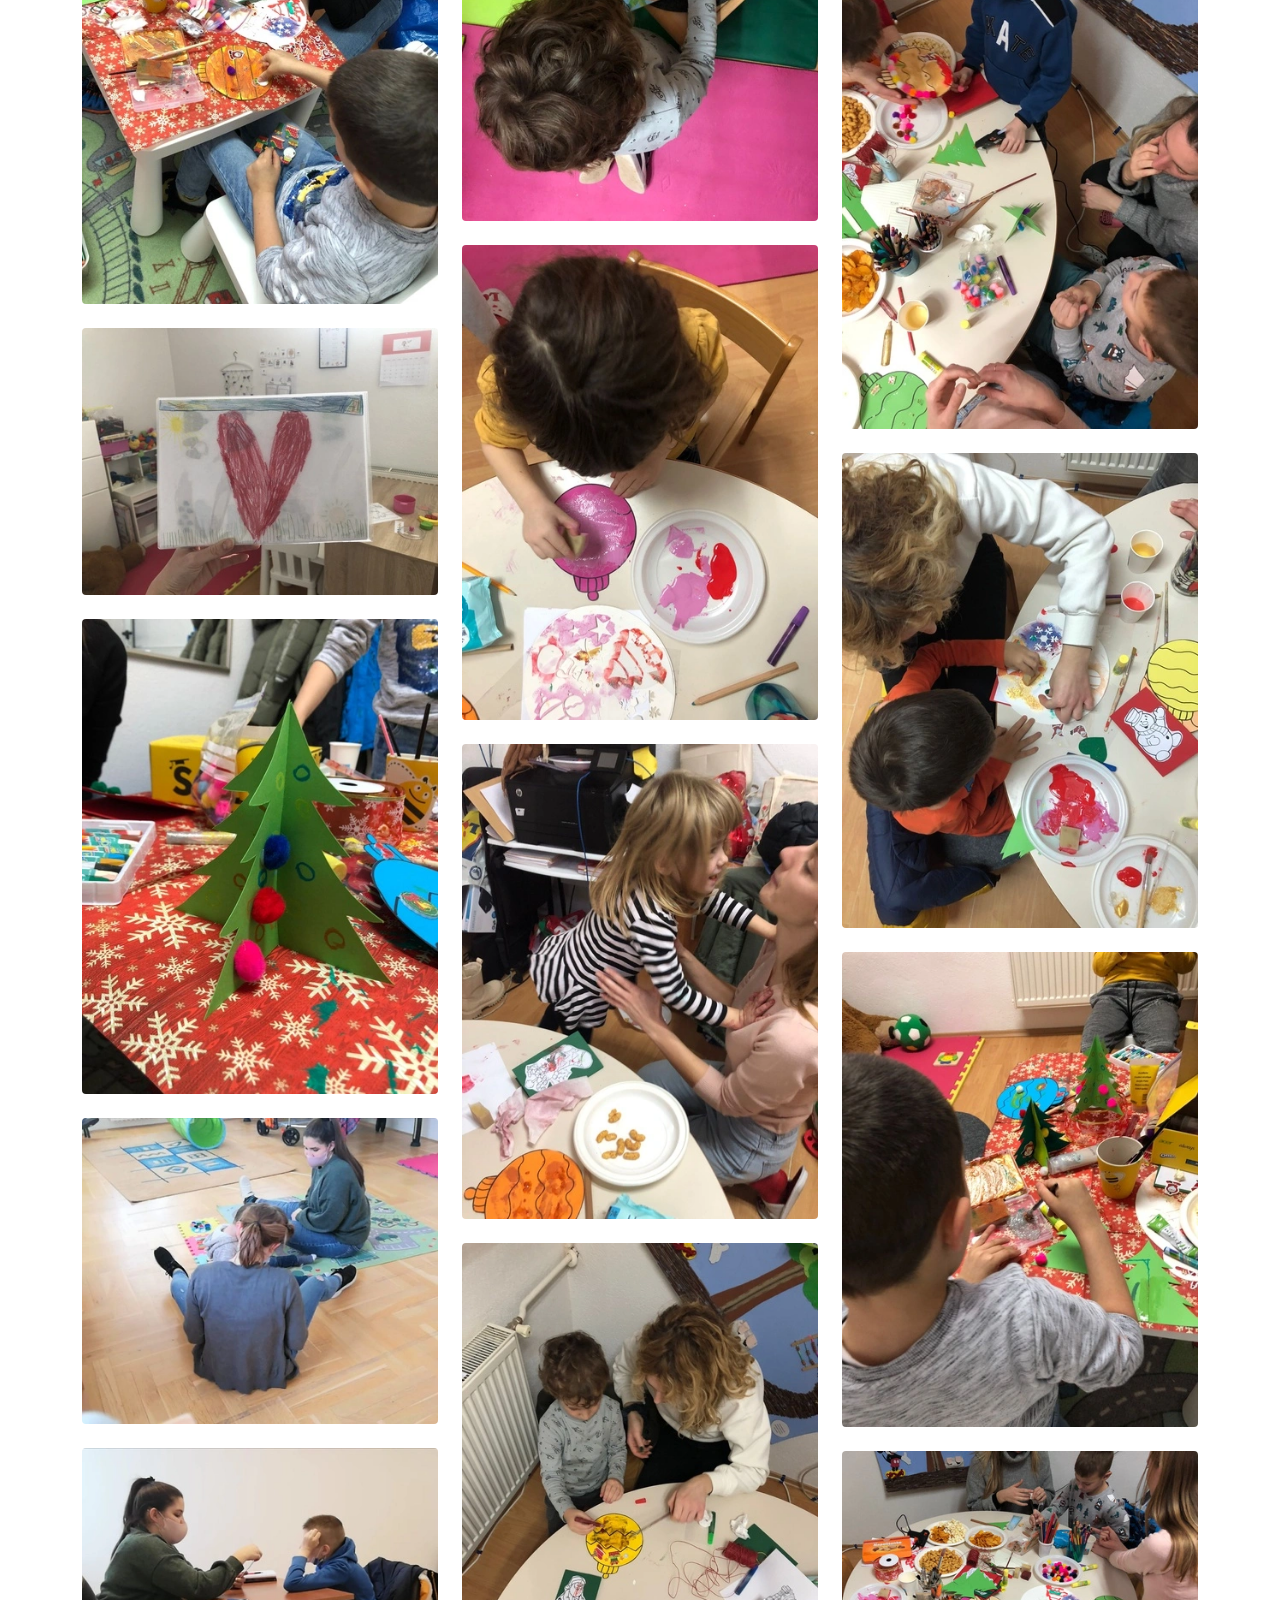
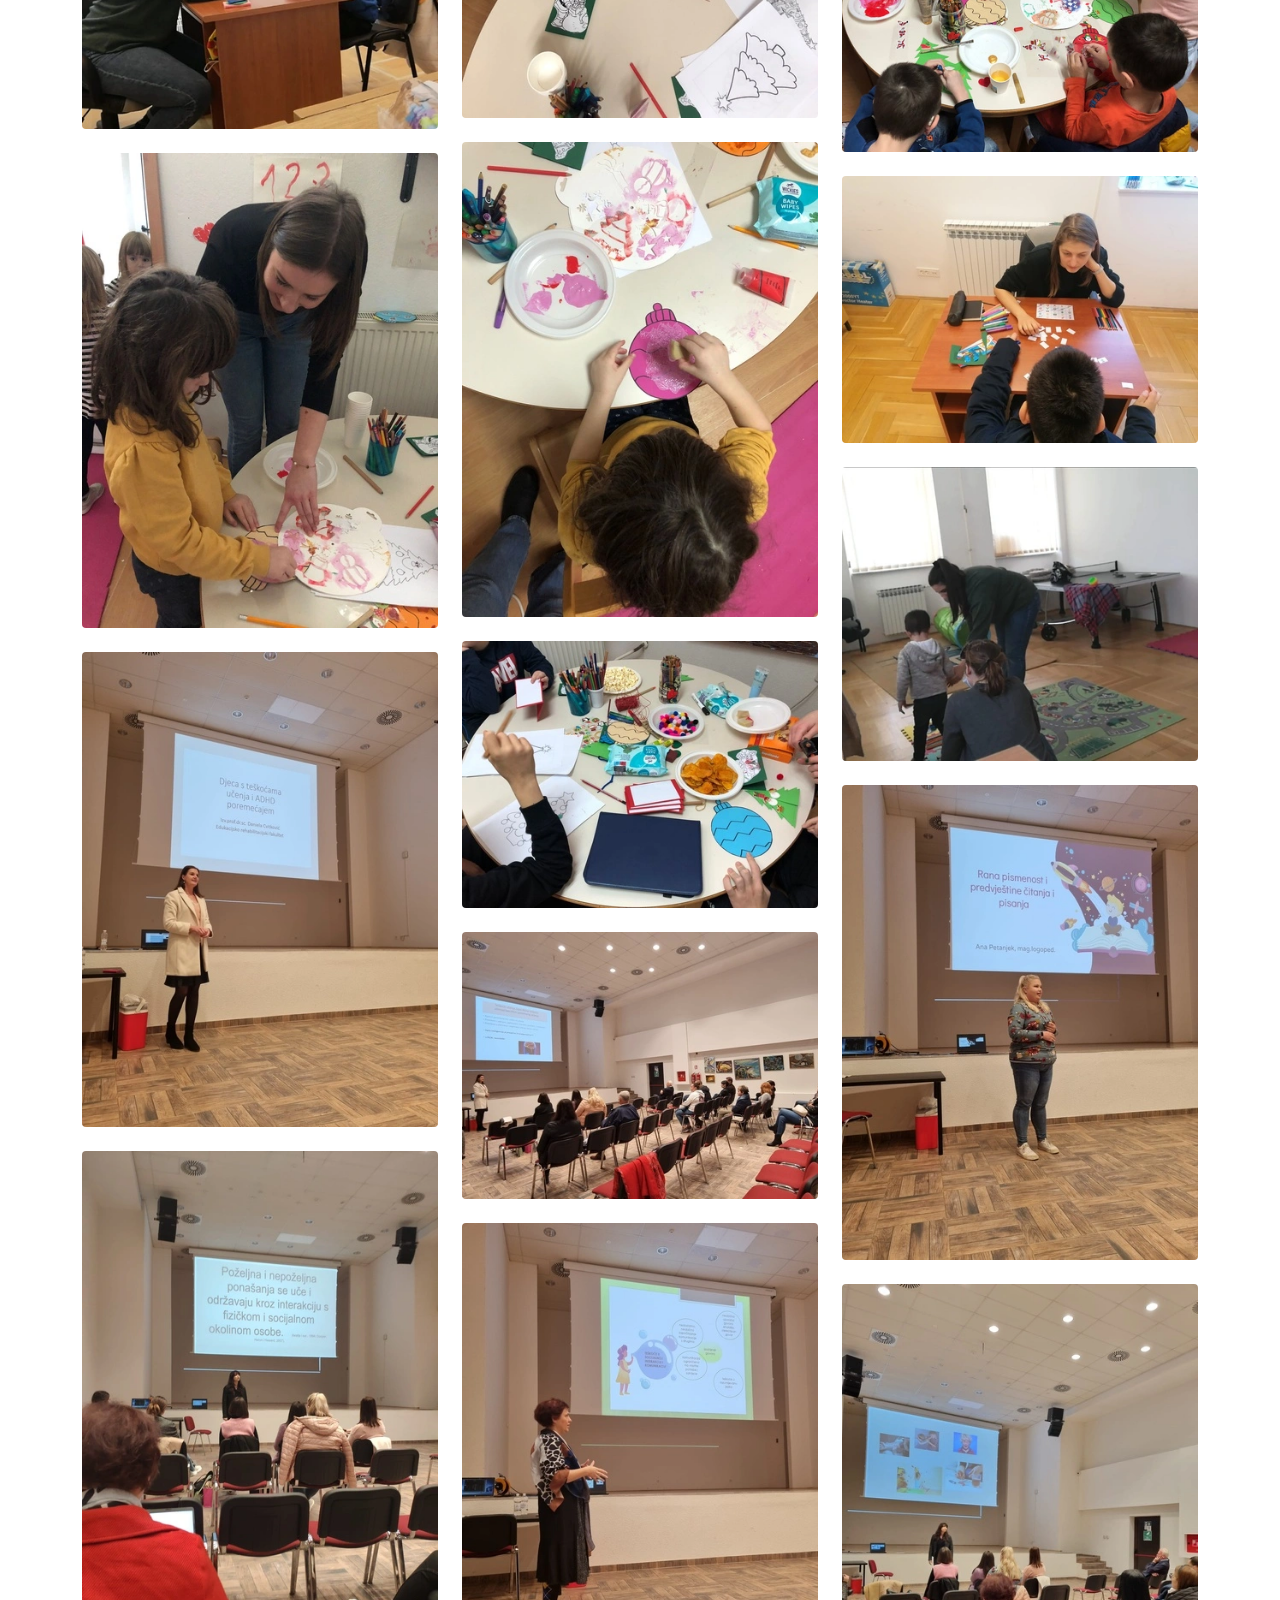
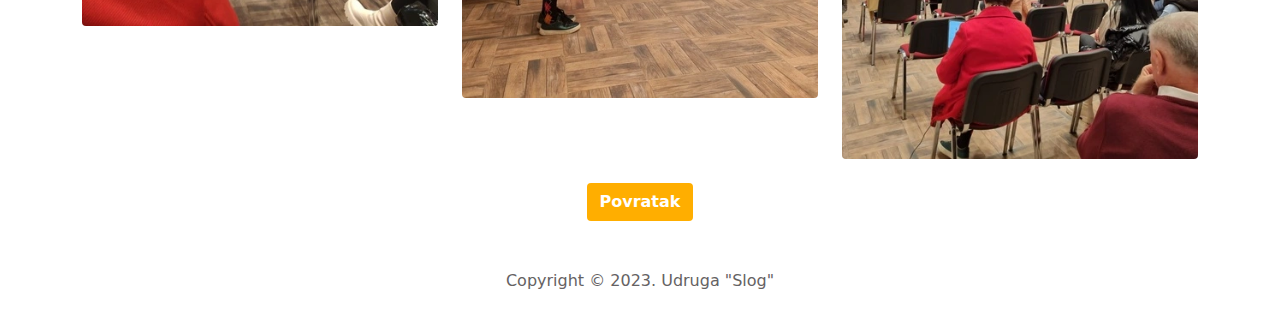
<file: photoAlbum.html>
<!DOCTYPE html>
<html lang="">

<head>
  <!--Meta-->
  <meta charset="utf-8">
  <meta name="viewport" content="width=device-width, initial-scale=1">
  <meta name="theme-color" content="#ffffff">

  <!--Title-->
  <title>Udruga "Slog"</title>

  <!--Favicons-->
  <link rel="shortcut icon" type="image/png" href="assets/images/favicons/favicon.png">
  <link rel="apple-touch-icon" sizes="180x180" href="assets/images/favicons/favicon-32x32.png">
  <link rel="icon" type="image/png" sizes="16x16" href="assets/images/favicons/apple-touch-icon.png">
  <link rel="icon" type="image/png" sizes="32x32" href="assets/images/favicons/favicon-16x16.png">
  <meta name="msapplication-TileImage" content="assets/images/favicons/mstile-150x150.png">

  <!--Stylesheets-->
  <link href="vendors/bootstrap/bootstrap.css" rel="stylesheet">
</head>

<body>
  <header>
    <nav class="navbar navbar-expand-lg navbar-light fixed-top bg-white px-3 px-md-5 py-2 fs-6">
      <div class="container">
        <a class="navbar-brand" href="index.html"><img class="me-3 d-inline-block" src="assets/images/gallery/logo.png"
          width="127px" alt="Udruga Slog Logo"></a>
        <button class="navbar-toggler collapsed" type="button" data-bs-toggle="collapse"
          data-bs-target="#navbarSupportedContent" aria-controls="navbarSupportedContent" aria-expanded="false"
          aria-label="Toggle navigation"><span class="navbar-toggler-icon"></span></button>
        <div class="collapse navbar-collapse" id="navbarSupportedContent">
          <ul class="navbar-nav" style="margin-left:auto">
            <li class="nav-item px-2"><a class="nav-link home-link fw-bold" href="index.html">NASLOVNICA</a>
            </li>
            <li class="nav-item px-2"><a class="nav-link aboutUs-link fw-bold" href="index.html#aboutUs">O NAMA</a>
            </li>
            <li class="nav-item px-2"><a class="nav-link programs-link fw-bold" href="index.html#programs">PROGRAMI</a>
            </li>
            <li class="nav-item px-2"><a class="nav-link projects-link fw-bold" href="index.html#projects">PROJEKTI</a>
            </li>
            <li class="nav-item px-2"><a class="nav-link active photo-link fw-bold"
                href="index.html#photo">FOTOGRAFIJE</a>
            </li>
            <li class="nav-item px-2"><a class="nav-link contact-link fw-bold" href="index.html#contact">KONTAKT</a>
            </li>
          </ul>
        </div>
      </div>
    </nav>
  </header>
  <main>
    <section id="album" class="py-5">
      <div class="container pt-5 flex-center">
        <div class="row">
          <div class="col-lg-4 col-md-12 mb-4 mb-lg-0">
            <img src="assets/images/album/Webp/r-IMG-20221213-WA0058.jpg.webp" class="w-100 rounded mb-4" alt="slika">
            <img src="assets/images/album/Webp/r-IMG-20221213-WA0013.jpg.webp" class="w-100 rounded mb-4" alt="slika" />
            <img src="assets/images/album/Webp/r-IMG-20221213-WA0021.jpg.webp" class="w-100 rounded mb-4" alt="slika" />
            <img src="assets/images/album/Webp/r-IMG-20221213-WA0026.jpg.webp" class="w-100 rounded mb-4" alt="slika" />
            <img src="assets/images/album/Webp/r-IMG-20221213-WA0029.jpg.webp" class="w-100 rounded mb-4" alt="slika" />
            <img src="assets/images/album/Webp/r-IMG-20221213-WA0036.jpg.webp" class="w-100 rounded mb-4" alt="slika" />
            <img src="assets/images/album/Webp/r-IMG-20221213-WA0054.jpg.webp" class="w-100 rounded mb-4" alt="slika" />
            <img src="assets/images/album/Webp/r-slog-kabinet2.jpg.webp" class="w-100 rounded mb-4" alt="slika" />
            <img src="assets/images/album/Webp/r-IMG-20221213-WA0056.jpg.webp" class="w-100 rounded mb-4" alt="slika" />
            <img src="assets/images/album/Webp/r-IMG-20221213-WA0065.jpg.webp" class="w-100 rounded mb-4" alt="slika" />
            <img src="assets/images/album/Webp/r-IMG-20221217-WA0001.jpg.webp" class="w-100 rounded mb-4" alt="slika" />
            <img src="assets/images/album/Webp/r-IMG-20221217-WA0002.jpg.webp" class="w-100 rounded mb-4" alt="slika" />
            <img src="assets/images/album/Webp/r-IMG-20221217-WA0004.jpg.webp" class="w-100 rounded mb-4" alt="slika" />
            <img src="assets/images/album/Webp/r-IMG-20221217-WA0005.jpg.webp" class="w-100 rounded mb-4" alt="slika" />
            <img src="assets/images/album/Webp/r-IMG-20221217-WA0006.jpg.webp" class="w-100 rounded mb-4" alt="slika" />
            <img src="assets/images/album/Webp/r-IMG-20221217-WA0008.jpg.webp" class="w-100 rounded mb-4" alt="slika" />
            <img src="assets/images/album/Webp/r-IMG-20221217-WA0009.jpg.webp" class="w-100 rounded mb-4" alt="slika" />
            <img src="assets/images/album/Webp/r-IMG-20221217-WA0062.jpg.webp" class="w-100 rounded mb-4" alt="slika" />
            <img src="assets/images/album/Webp/r-IMG-20221217-WA0065.jpg.webp" class="w-100 rounded mb-4" alt="slika" />
            <img src="assets/images/album/Webp/r-slog-srce.jpg.webp" class="w-100 rounded mb-4" alt="slika" />
            <img src="assets/images/album/Webp/r-IMG-20221217-WA0074.jpg.webp" class="w-100 rounded mb-4" alt="slika" />
            <img src="assets/images/album/Webp/r-WhatsApp Image 2022-12-23 at 18.47.56 _1_.jpeg.webp" class="w-100 rounded mb-4" alt="slika" />
            <img src="assets/images/album/Webp/r-WhatsApp Image 2022-12-23 at 18.47.56 _2_.jpeg.webp" class="w-100 rounded mb-4" alt="slika" />
            <img src="assets/images/album/Webp/r-IMG-20221217-WA0058.jpg.webp" class="w-100 rounded mb-4" alt="slika">
            <img src="assets/images/album/Webp/r-IMG-20221113-WA0000.jpg.webp" class="w-100 rounded mb-4" alt="slika" />
            <img src="assets/images/album/Webp/r-IMG-20221113-WA0019.jpg.webp" class="w-100 rounded mb-4" alt="slika" />
          </div>

          <div class="col-lg-4 mb-4 mb-lg-0">
            <img src="assets/images/album/Webp/r-IMG-20221217-WA0021.jpg.webp" class="w-100 rounded mb-4" alt="slika">
            <img src="assets/images/album/Webp/r-IMG-20221217-WA0010.jpg.webp" class="w-100 rounded mb-4" alt="slika" />
            <img src="assets/images/album/Webp/r-IMG-20221217-WA0011.jpg.webp" class="w-100 rounded mb-4" alt="slika" />
            <img src="assets/images/album/Webp/r-IMG-20221217-WA0012.jpg.webp" class="w-100 rounded mb-4" alt="slika" />
            <img src="assets/images/album/Webp/r-IMG-20221217-WA0016.jpg.webp" class="w-100 rounded mb-4" alt="slika" />
            <img src="assets/images/album/Webp/r-IMG-20221217-WA0017.jpg.webp" class="w-100 rounded mb-4" alt="slika" />
            <img src="assets/images/album/Webp/r-IMG-20221217-WA0018.jpg.webp" class="w-100 rounded mb-4" alt="slika" />
            <img src="assets/images/album/Webp/r-IMG-20221217-WA0020.jpg.webp" class="w-100 rounded mb-4" alt="slika" />
            <img src="assets/images/album/Webp/r-IMG-20221217-WA0023.jpg.webp" class="w-100 rounded mb-4" alt="slika" />
            <img src="assets/images/album/Webp/r-IMG-20221217-WA0024.jpg.webp" class="w-100 rounded mb-4" alt="slika" />
            <img src="assets/images/album/Webp/r-IMG-20221217-WA0025.jpg.webp" class="w-100 rounded mb-4" alt="slika" />
            <img src="assets/images/album/Webp/r-IMG-20221217-WA0028.jpg.webp" class="w-100 rounded mb-4" alt="slika" />
            <img src="assets/images/album/Webp/r-IMG-20221217-WA0029.jpg.webp" class="w-100 rounded mb-4" alt="slika" />
            <img src="assets/images/album/Webp/r-IMG-20221217-WA0031.jpg.webp" class="w-100 rounded mb-4" alt="slika" />
            <img src="assets/images/album/Webp/r-IMG-20221217-WA0034.jpg.webp" class="w-100 rounded mb-4" alt="slika" />
            <img src="assets/images/album/Webp/r-IMG-20221217-WA0040.jpg.webp" class="w-100 rounded mb-4" alt="slika" />
            <img src="assets/images/album/Webp/r-IMG-20221217-WA0042.jpg.webp" class="w-100 rounded mb-4" alt="slika" />
            <img src="assets/images/album/Webp/r-IMG-20221217-WA0046.jpg.webp" class="w-100 rounded mb-4" alt="slika" />
            <img src="assets/images/album/Webp/r-IMG-20221217-WA0047.jpg.webp" class="w-100 rounded mb-4" alt="slika" />
            <img src="assets/images/album/Webp/r-IMG-20221217-WA0049.jpg.webp" class="w-100 rounded mb-4" alt="slika" />
            <img src="assets/images/album/Webp/r-IMG-20221217-WA0052.jpg.webp" class="w-100 rounded mb-4" alt="slika" />
            <img src="assets/images/album/Webp/r-IMG-20221217-WA0056.jpg.webp" class="w-100 rounded mb-4" alt="slika" />
            <img src="assets/images/album/Webp/r-IMG-20221217-WA0061.jpg.webp" class="w-100 rounded mb-4" alt="slika" />
            <img src="assets/images/album/Webp/r-IMG-20221113-WA0024.jpg.webp" class="w-100 rounded mb-4" alt="slika" />
            <img src="assets/images/album/Webp/r-IMG-20221113-WA0031.jpg.webp" class="w-100 rounded mb-4" alt="slika" />
          </div>

          <div class="col-lg-4 mb-4 mb-lg-0">
            <img src="assets/images/album/Webp/r-IMG-20221213-WA0011.jpg.webp" class="w-100 rounded mb-4" alt="slika">
            <img src="assets/images/album/Webp/r-IMG-20221217-WA0079.jpg.webp" class="w-100 rounded mb-4" alt="slika" />
            <img src="assets/images/album/Webp/r-IMG-20221217-WA0082.jpg.webp" class="w-100 rounded mb-4" alt="slika" />
            <img src="assets/images/album/Webp/r-IMG-20221217-WA0083.jpg.webp" class="w-100 rounded mb-4" alt="slika" />
            <img src="assets/images/album/Webp/r-IMG-20221217-WA0086.jpg.webp" class="w-100 rounded mb-4" alt="slika" />
            <img src="assets/images/album/Webp/r-IMG-20221217-WA0089.jpg.webp" class="w-100 rounded mb-4" alt="slika" />
            <img src="assets/images/album/Webp/r-IMG-20221217-WA0091.jpg.webp" class="w-100 rounded mb-4" alt="slika" />
            <img src="assets/images/album/Webp/r-IMG-20221217-WA0093.jpg.webp" class="w-100 rounded mb-4" alt="slika" />
            <img src="assets/images/album/Webp/r-IMG-20221217-WA0097.jpg.webp" class="w-100 rounded mb-4" alt="slika" />
            <img src="assets/images/album/Webp/r-IMG-20221217-WA0098.jpg.webp" class="w-100 rounded mb-4" alt="slika" />
            <img src="assets/images/album/Webp/r-IMG-20221217-WA0100.jpg.webp" class="w-100 rounded mb-4" alt="slika" />
            <img src="assets/images/album/Webp/r-IMG-20221217-WA0101.jpg.webp" class="w-100 rounded mb-4" alt="slika" />
            <img src="assets/images/album/Webp/r-IMG-20221217-WA0103.jpg.webp" class="w-100 rounded mb-4" alt="slika" />
            <img src="assets/images/album/Webp/r-IMG-20221217-WA0106.jpg.webp" class="w-100 rounded mb-4" alt="slika" />
            <img src="assets/images/album/Webp/r-IMG-20221217-WA0107.jpg.webp" class="w-100 rounded mb-4" alt="slika" />
            <img src="assets/images/album/Webp/r-IMG-20221217-WA0109.jpg.webp" class="w-100 rounded mb-4" alt="slika" />
            <img src="assets/images/album/Webp/r-IMG-20221217-WA0111.jpg.webp" class="w-100 rounded mb-4" alt="slika" />
            <img src="assets/images/album/Webp/r-IMG-20221217-WA0112.jpg.webp" class="w-100 rounded mb-4" alt="slika" />
            <img src="assets/images/album/Webp/r-IMG-20221217-WA0113.jpg.webp" class="w-100 rounded mb-4" alt="slika" />
            <img src="assets/images/album/Webp/r-IMG-20221217-WA0118.jpg.webp" class="w-100 rounded mb-4" alt="slika" />
            <img src="assets/images/album/Webp/r-naslovna.jpg.webp" class="w-100 rounded mb-4" alt="slika" />
            <img src="assets/images/album/Webp/r-WhatsApp Image 2022-12-23 at 18.46.44 _2_.jpeg.webp" class="w-100 rounded mb-4" alt="slika" />
            <img src="assets/images/album/Webp/r-WhatsApp Image 2022-12-23 at 18.47.55.jpeg.webp" class="w-100 rounded mb-4" alt="slika" />
            <img src="assets/images/album/Webp/r-IMG-20221113-WA0037.jpg.webp" class="w-100 rounded mb-4" alt="slika" />
            <img src="assets/images/album/Webp/r-IMG-20221113-WA0040.jpg.webp" class="w-100 rounded mb-4" alt="slika" />

          </div>
        </div>
        <div class="text-center">
          <a class="btn bg-primary text-white fw-bold" href="index.html#photo">Povratak</a>
        </div>
      </div>
    </section>
  </main>
  <footer>
    <section id="footer">
      <div class="container">
        <p class="mb-3 fw-medium fs-6 text-center text-secondary">Copyright © 2023. Udruga
          "Slog"</p>
      </div>
    </section>
  </footer>

  <!--Scripts-->
  <script src="vendors/bootstrap/bootstrap.min.js"></script>
</body>

</html>
</file>
